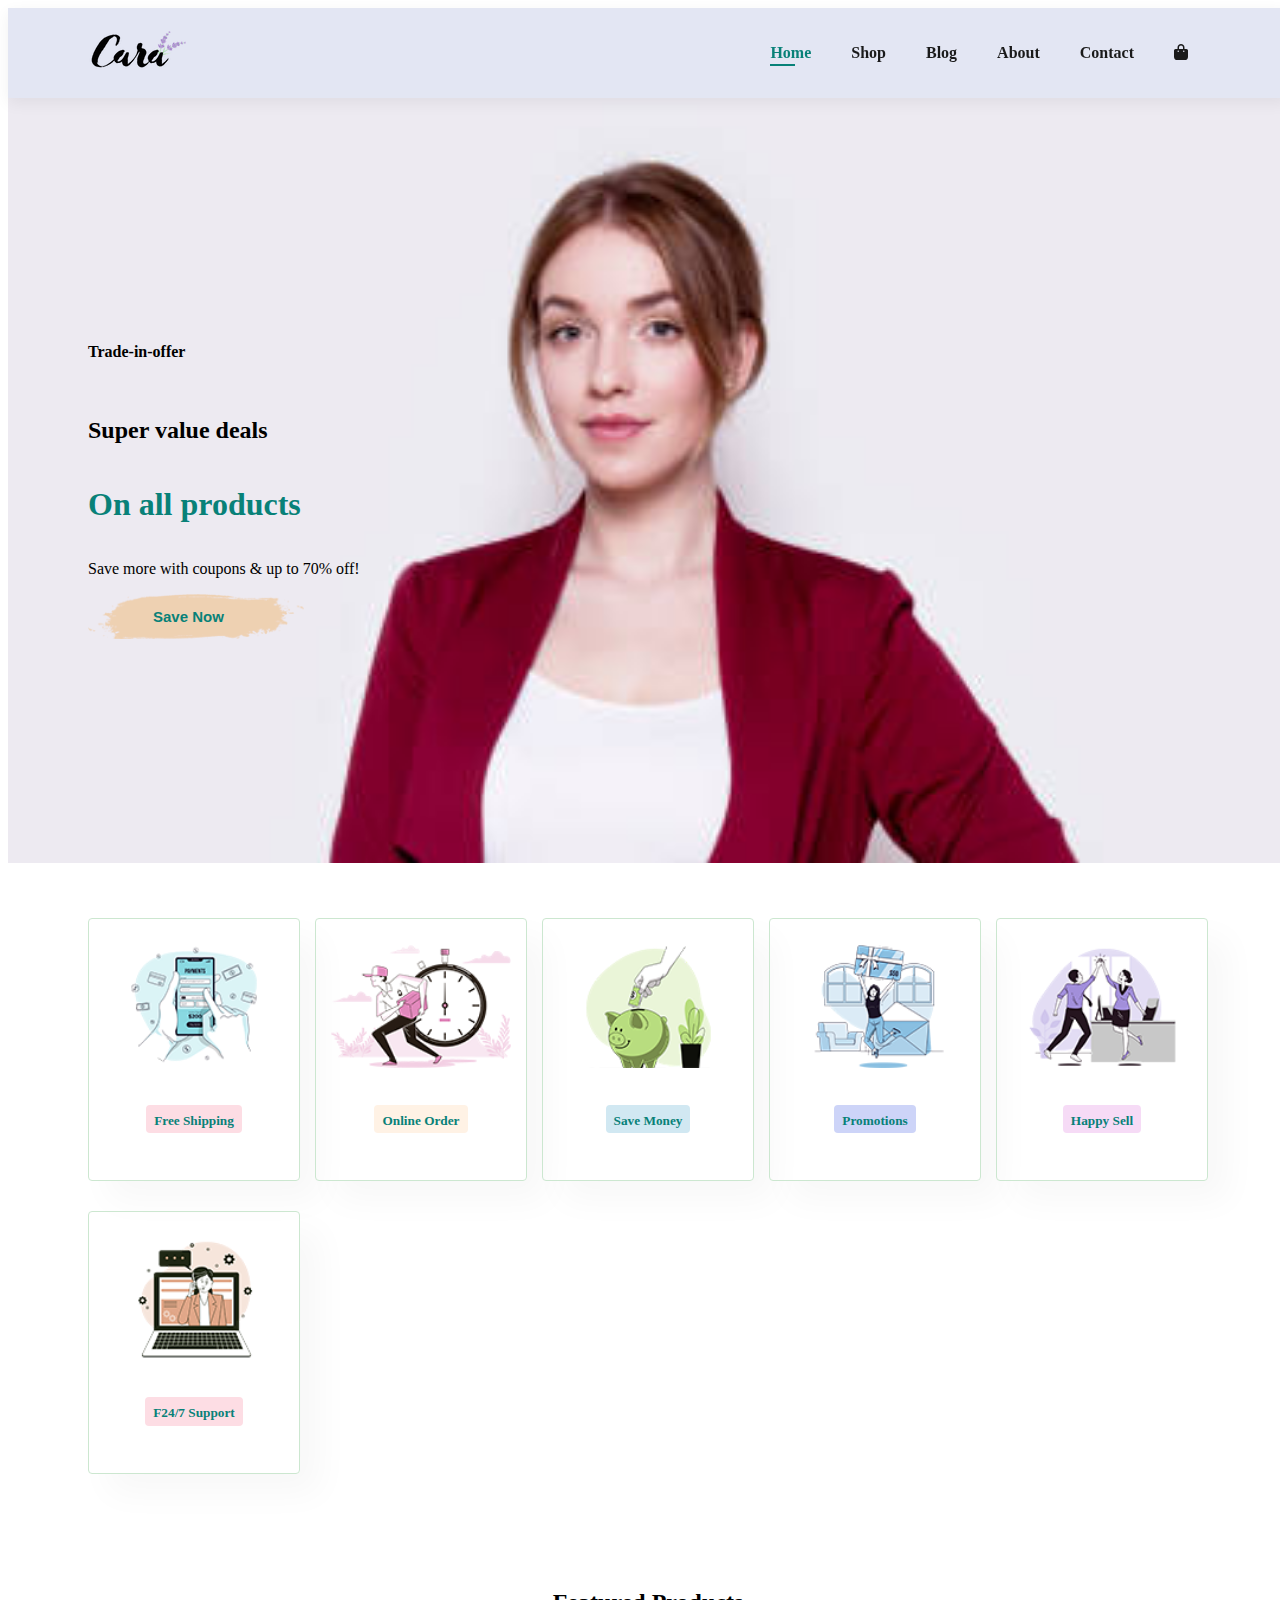
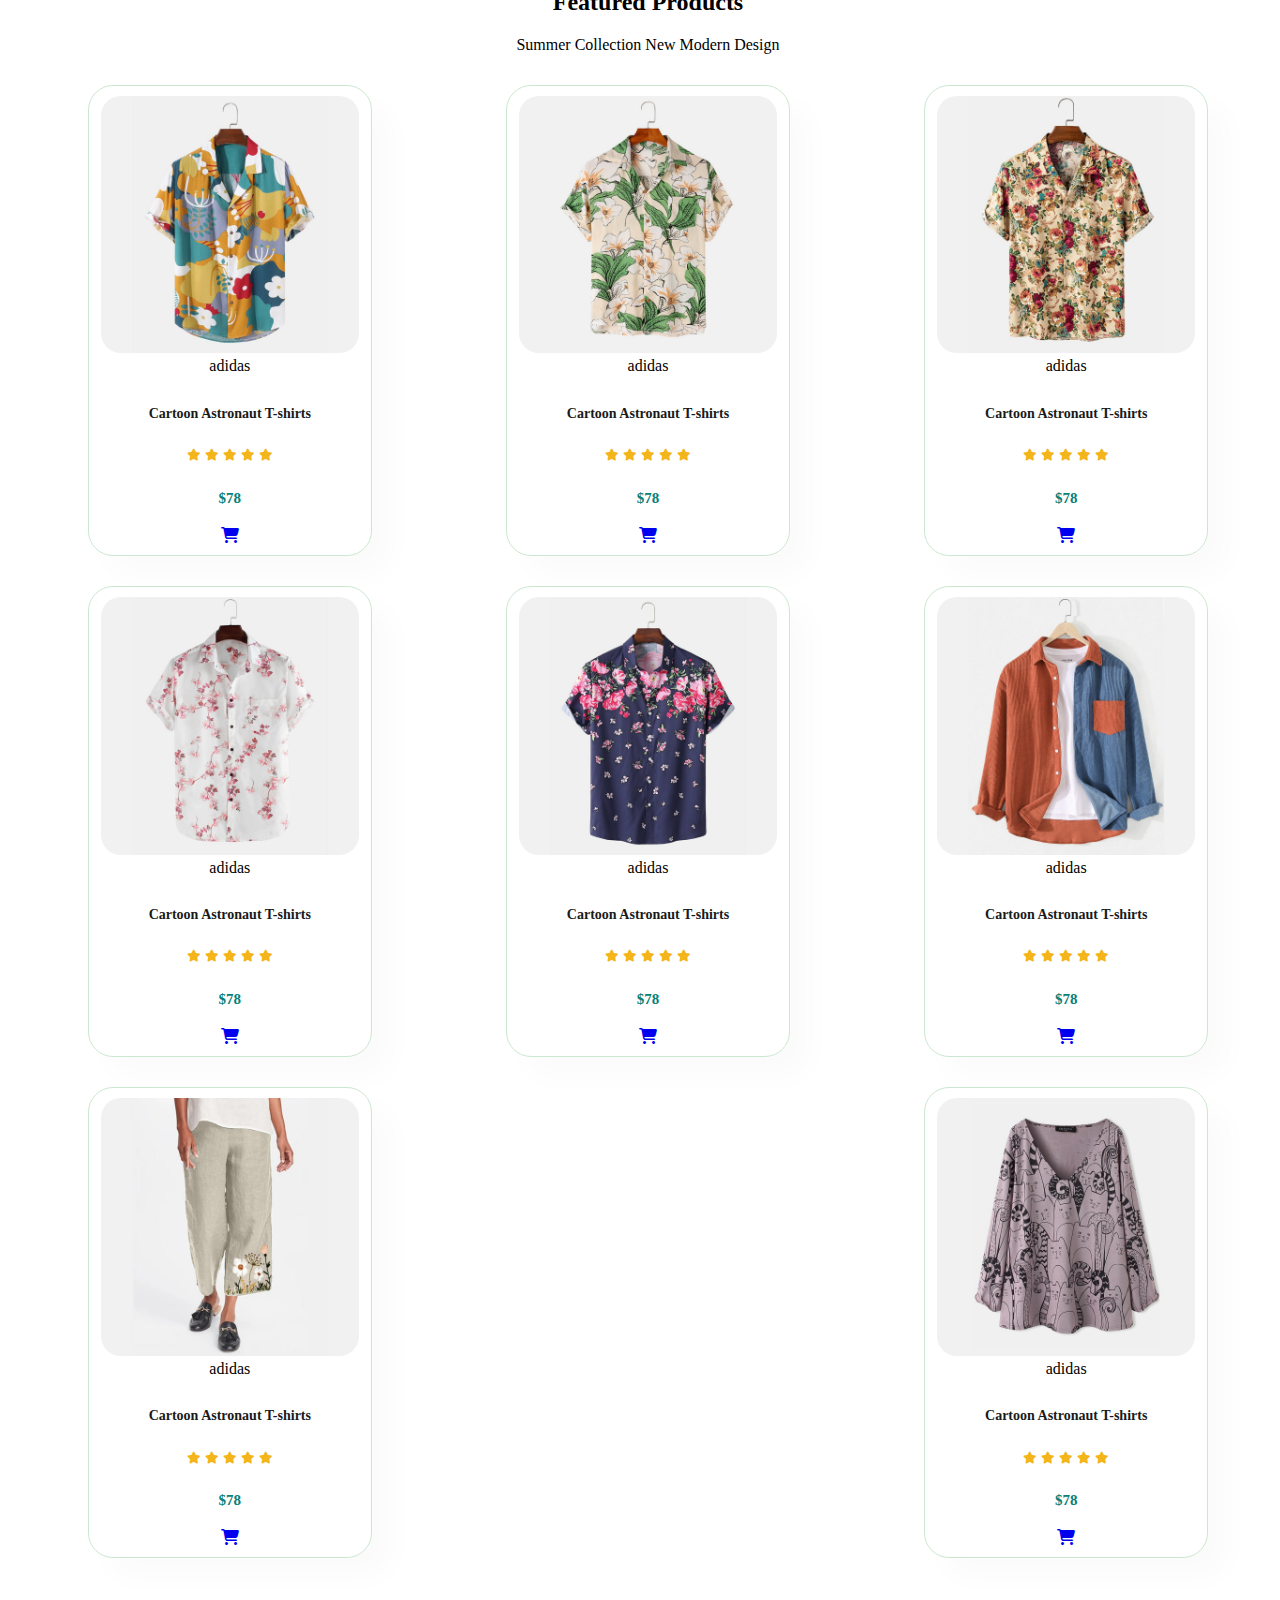
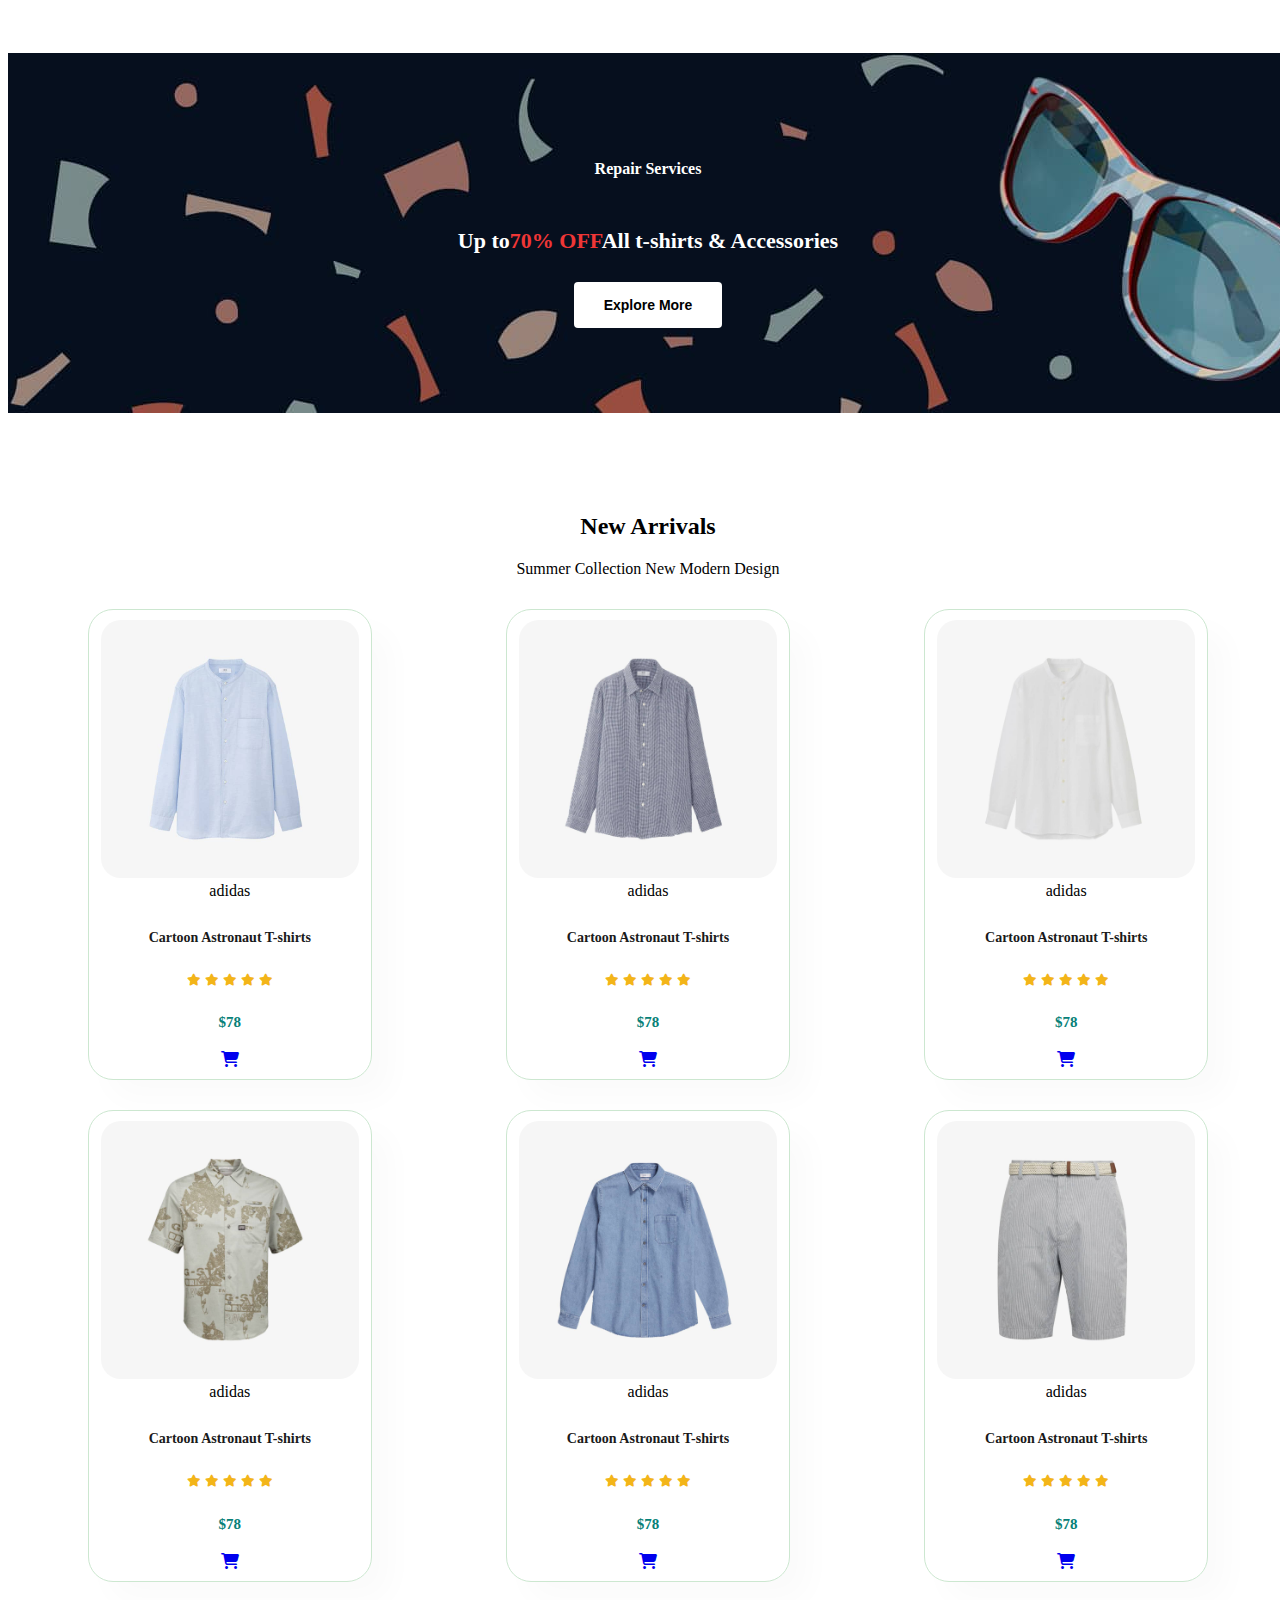
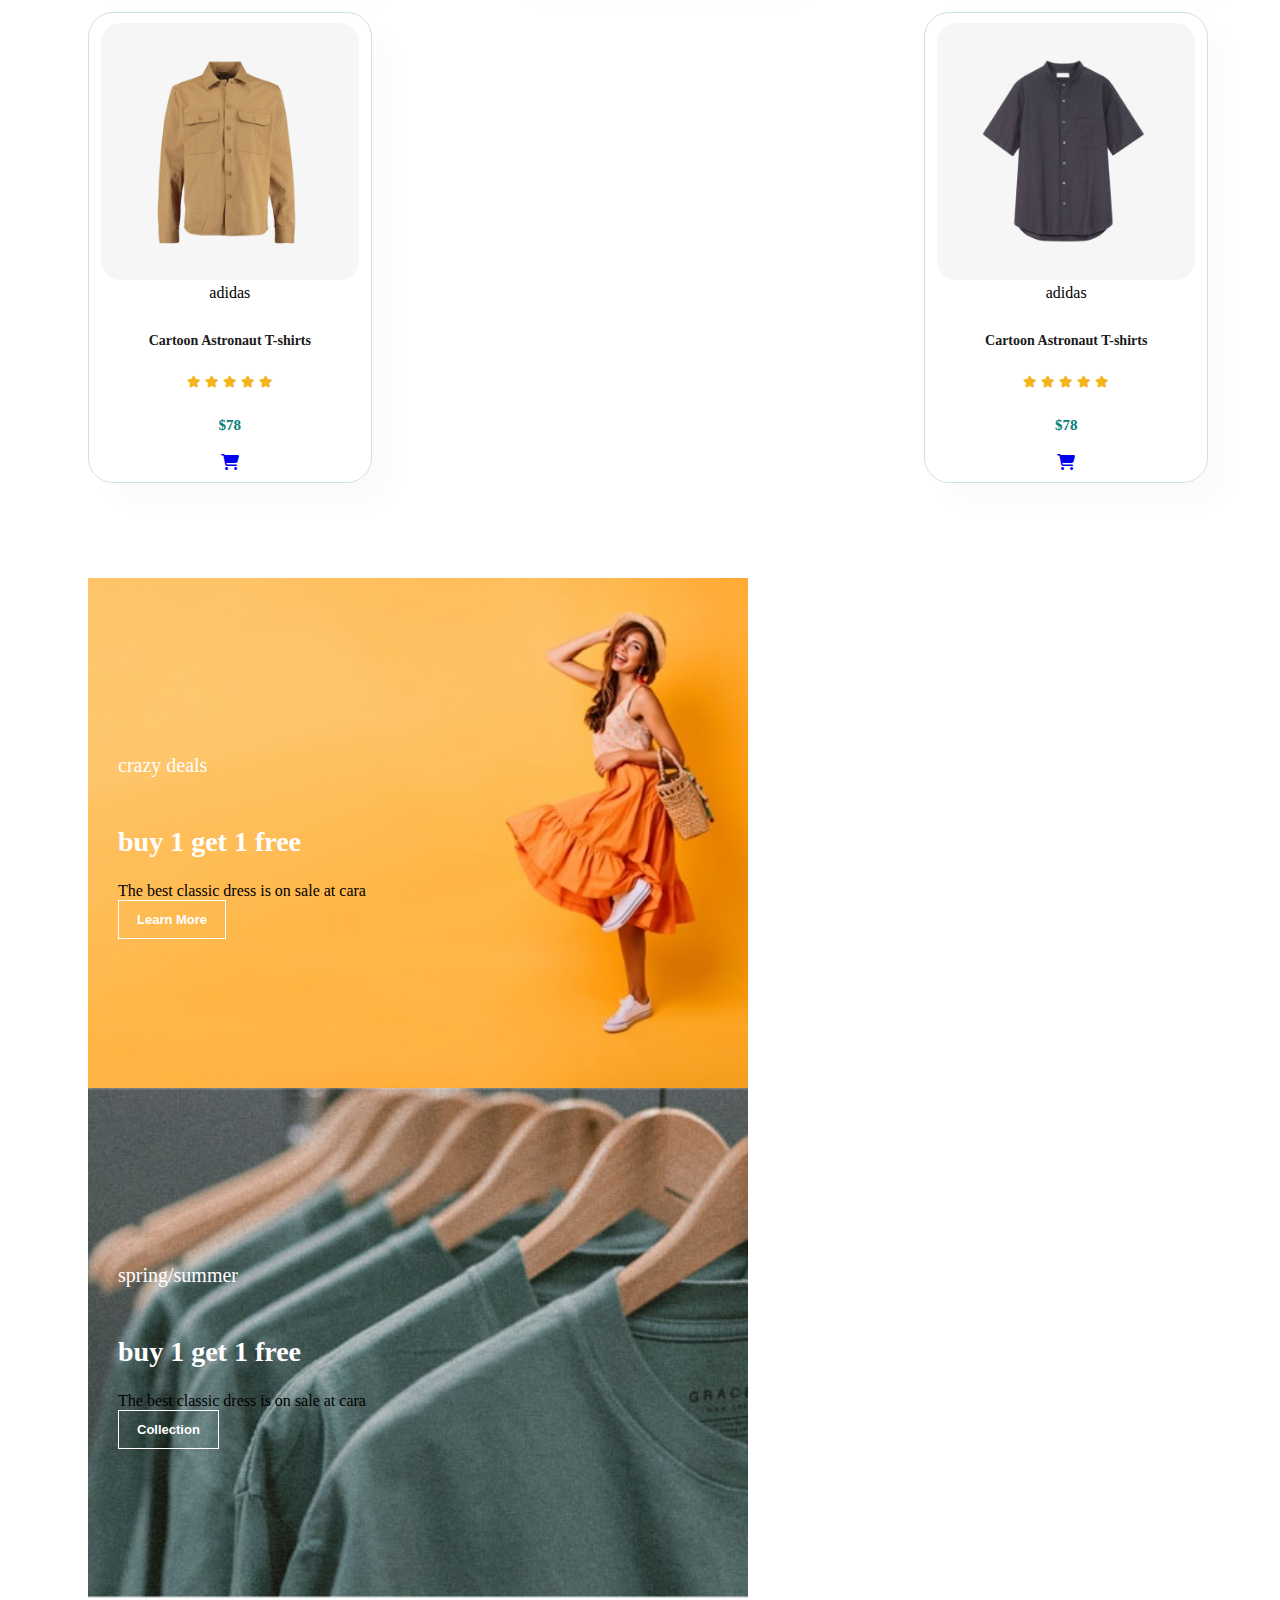
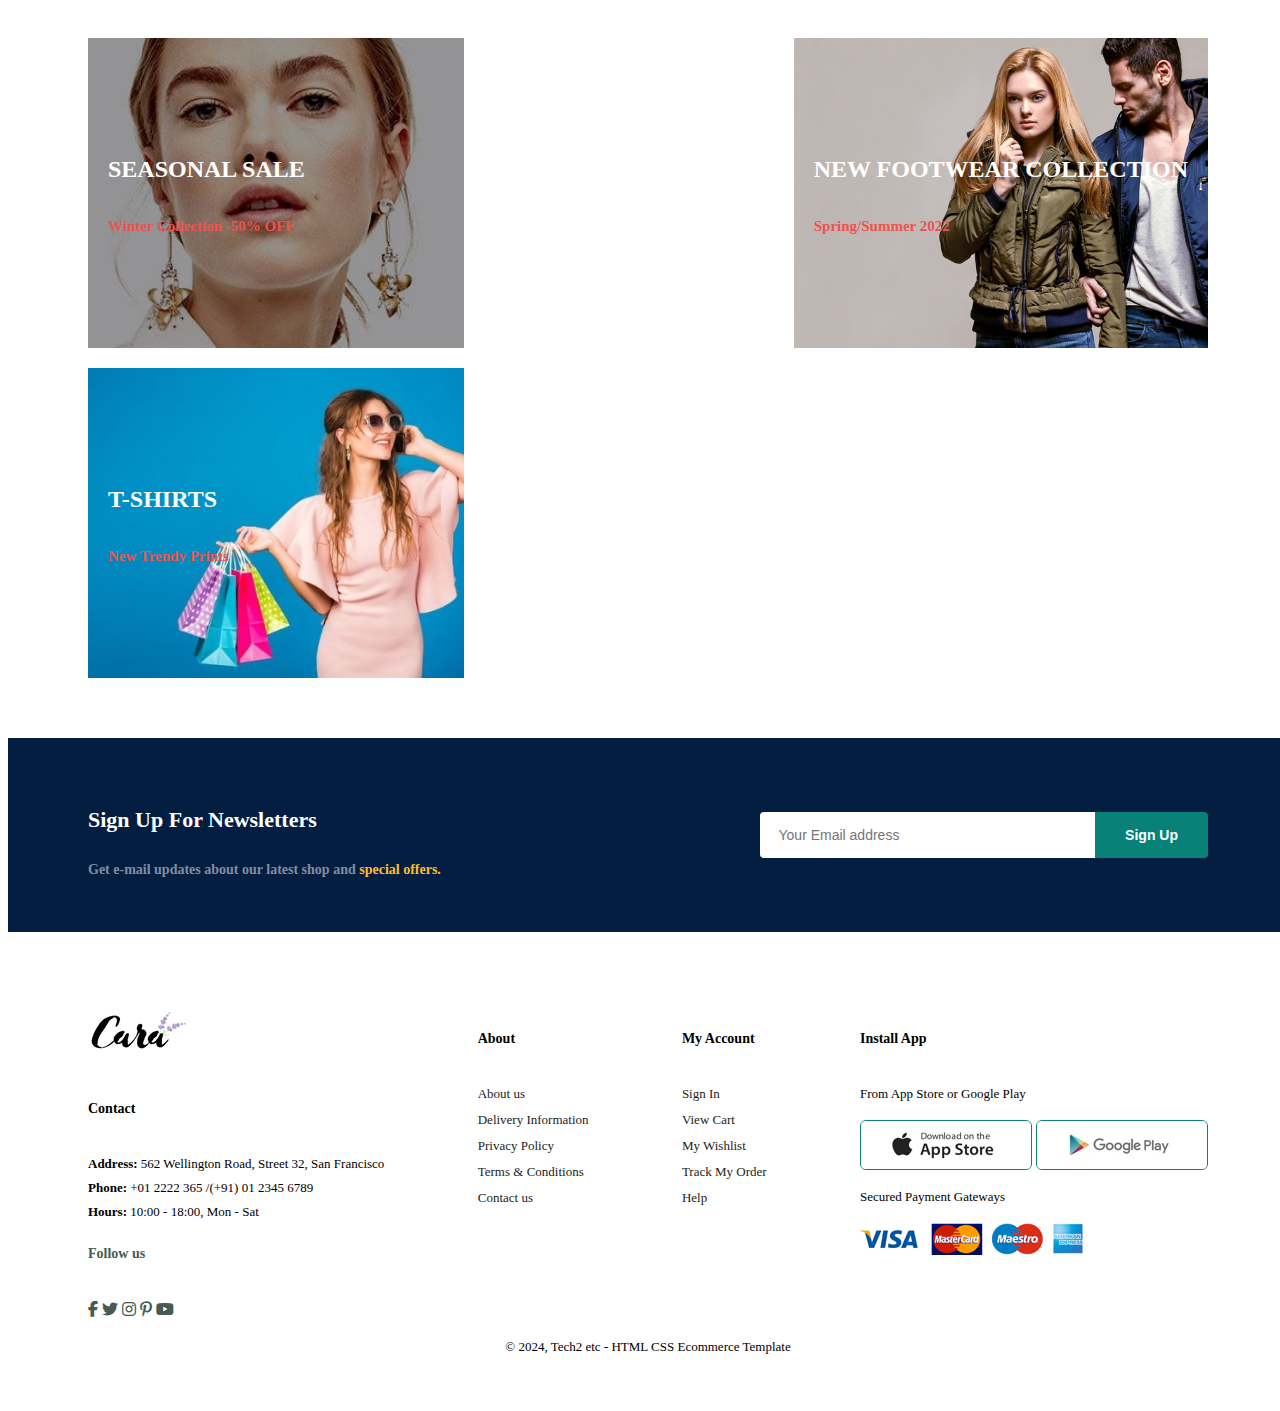
<file: Ecommerce/index.html>
<!DOCTYPE html>
<html lang="en">
<head>
    <meta charset="UTF-8">
    <meta name="viewport" content="width=device-width, initial-scale=1.0">
    <title>Tech2etc Ecommerce Tutorial</title>
    <link rel="stylesheet" href="https://cdnjs.cloudflare.com/ajax/libs/font-awesome/6.5.1/css/all.min.css" />
    
    <link rel="stylesheet" href="style.css">
</head>
<body>
    <section id="header">
        <a href=""#><img src="img/logo1.png" class="logo" alt=""></a>
        <div>
            <ul id="navbar">
                <li><a class="active" href="index.html">Home</a></li>
                <li><a href="shop.html">Shop</a></li>
                <li><a href="blog.html">Blog</a></li>
                <li><a href="about.html">About</a></li>
                <li><a href="contact.html">Contact</a></li>
                <li id="lg-bag"><a href="cart.html"><i class="fa-solid fa-bag-shopping"></i></a></li>
                <a href="#" id="close"><i class="fa fa-times"></i></a>
            </ul>
        </div>
        <div id="mobile">
            <a href="cart.html"><i class="fa fa-bag-shopping"> </i></a>
            <i id="bar" class="fas fa-outdent"></i>
        </div>
    </section>
    <section id="hero">
        <h4>Trade-in-offer</h4>
        <h2>Super value deals</h2>
        <h1>On all products</h1>
        <p>Save more with coupons & up to 70% off! </p>
        <button>Save Now</button>
    </section>

    <section id="feature" class="section-p1">
        <div class="fe-box">
            <img src="img/features/f1.png" alt="">
            <h5>Free Shipping</h5>
        </div>

        <div class="fe-box">
            <img src="img/features/f2.png" alt="">
            <h5>Online Order</h5>
        </div>

        <div class="fe-box">
            <img src="img/features/f3.png" alt="">
            <h5>Save Money</h5>
        </div>

        <div class="fe-box">
            <img src="img/features/f4.png" alt="">
            <h5>Promotions</h5>
        </div>

        <div class="fe-box">
            <img src="img/features/f5.png" alt="">
            <h5>Happy Sell</h5>
        </div>
        <div class="fe-box">
            <img src="img/features/f6.png" alt="">
            <h5>F24/7 Support</h5>
        </div>
    </section>

    <section id="product1" class="section-p1">
        <h2>Featured Products</h2>
        <p>Summer Collection New Modern Design</p>
        <div class="pro-container">
        <div class="pro">
            <img src="img/products/f1.jpg" alt="">
            <div class="des">
                <span>adidas</span>
                <h5>Cartoon Astronaut T-shirts</h5>
                <div class="star">
                    <i class="fas fa-star"></i>
                    <i class="fas fa-star"></i>
                    <i class="fas fa-star"></i>
                    <i class="fas fa-star"></i>
                    <i class="fas fa-star"></i>
                </div>
                <h4>$78</h4>
            </div>
            <a href="#"><i class="fas fa-shopping-cart cart"></i></a>
        </div>

        <div class="pro">
            <img src="img/products/f2.jpg" alt="">
            <div class="des">
                <span>adidas</span>
                <h5>Cartoon Astronaut T-shirts</h5>
                <div class="star">
                    <i class="fas fa-star"></i>
                    <i class="fas fa-star"></i>
                    <i class="fas fa-star"></i>
                    <i class="fas fa-star"></i>
                    <i class="fas fa-star"></i>
                </div>
                <h4>$78</h4>
            </div>
            <a href="#"><i class="fas fa-shopping-cart cart"></i></a>
        </div>

        <div class="pro">
            <img src="img/products/f3.jpg" alt="">
            <div class="des">
                <span>adidas</span>
                <h5>Cartoon Astronaut T-shirts</h5>
                <div class="star">
                    <i class="fas fa-star"></i>
                    <i class="fas fa-star"></i>
                    <i class="fas fa-star"></i>
                    <i class="fas fa-star"></i>
                    <i class="fas fa-star"></i>
                </div>
                <h4>$78</h4>
            </div>
            <a href="#"><i class="fas fa-shopping-cart cart"></i></a>
        </div>

        <div class="pro">
            <img src="img/products/f4.jpg" alt="">
            <div class="des">
                <span>adidas</span>
                <h5>Cartoon Astronaut T-shirts</h5>
                <div class="star">
                    <i class="fas fa-star"></i>
                    <i class="fas fa-star"></i>
                    <i class="fas fa-star"></i>
                    <i class="fas fa-star"></i>
                    <i class="fas fa-star"></i>
                </div>
                <h4>$78</h4>
            </div>
            <a href="#"><i class="fas fa-shopping-cart cart"></i></a>
        </div>

        <div class="pro">
            <img src="img/products/f5.jpg" alt="">
            <div class="des">
                <span>adidas</span>
                <h5>Cartoon Astronaut T-shirts</h5>
                <div class="star">
                    <i class="fas fa-star"></i>
                    <i class="fas fa-star"></i>
                    <i class="fas fa-star"></i>
                    <i class="fas fa-star"></i>
                    <i class="fas fa-star"></i>
                </div>
                <h4>$78</h4>
            </div>
            <a href="#"><i class="fas fa-shopping-cart cart"></i></a>
        </div>

        <div class="pro">
            <img src="img/products/f6.jpg" alt="">
            <div class="des">
                <span>adidas</span>
                <h5>Cartoon Astronaut T-shirts</h5>
                <div class="star">
                    <i class="fas fa-star"></i>
                    <i class="fas fa-star"></i>
                    <i class="fas fa-star"></i>
                    <i class="fas fa-star"></i>
                    <i class="fas fa-star"></i>
                </div>
                <h4>$78</h4>
            </div>
            <a href="#"><i class="fas fa-shopping-cart cart"></i></a>
        </div>

        <div class="pro">
            <img src="img/products/f7.jpg" alt="">
            <div class="des">
                <span>adidas</span>
                <h5>Cartoon Astronaut T-shirts</h5>
                <div class="star">
                    <i class="fas fa-star"></i>
                    <i class="fas fa-star"></i>
                    <i class="fas fa-star"></i>
                    <i class="fas fa-star"></i>
                    <i class="fas fa-star"></i>
                </div>
                <h4>$78</h4>
            </div>
            <a href="#"><i class="fas fa-shopping-cart cart"></i></a>
        </div>

        <div class="pro">
            <img src="img/products/f8.jpg" alt="">
            <div class="des">
                <span>adidas</span>
                <h5>Cartoon Astronaut T-shirts</h5>
                <div class="star">
                    <i class="fas fa-star"></i>
                    <i class="fas fa-star"></i>
                    <i class="fas fa-star"></i>
                    <i class="fas fa-star"></i>
                    <i class="fas fa-star"></i>
                </div>
                <h4>$78</h4>
            </div>
            <a href="#"><i class="fas fa-shopping-cart cart"></i></a>
        </div>
    </div>
    </section>
    <section id="banner" class="section-m1">
        <h4>Repair Services</h4>
        <h2>Up to<span>70% OFF</span>All t-shirts & Accessories</h2>
        <button class="normal">Explore More</button>
    </section>


    <section id="product1" class="section-p1">
        <h2>New Arrivals</h2>
        <p>Summer Collection New Modern Design</p>
        <div class="pro-container">
        <div class="pro">
            <img src="img/products/n1.jpg" alt="">
            <div class="des">
                <span>adidas</span>
                <h5>Cartoon Astronaut T-shirts</h5>
                <div class="star">
                    <i class="fas fa-star"></i>
                    <i class="fas fa-star"></i>
                    <i class="fas fa-star"></i>
                    <i class="fas fa-star"></i>
                    <i class="fas fa-star"></i>
                </div>
                <h4>$78</h4>
            </div>
            <a href="#"><i class="fas fa-shopping-cart cart"></i></a>
        </div>

        <div class="pro">
            <img src="img/products/n2.jpg" alt="">
            <div class="des">
                <span>adidas</span>
                <h5>Cartoon Astronaut T-shirts</h5>
                <div class="star">
                    <i class="fas fa-star"></i>
                    <i class="fas fa-star"></i>
                    <i class="fas fa-star"></i>
                    <i class="fas fa-star"></i>
                    <i class="fas fa-star"></i>
                </div>
                <h4>$78</h4>
            </div>
            <a href="#"><i class="fas fa-shopping-cart cart"></i></a>
        </div>

        <div class="pro">
            <img src="img/products/n3.jpg" alt="">
            <div class="des">
                <span>adidas</span>
                <h5>Cartoon Astronaut T-shirts</h5>
                <div class="star">
                    <i class="fas fa-star"></i>
                    <i class="fas fa-star"></i>
                    <i class="fas fa-star"></i>
                    <i class="fas fa-star"></i>
                    <i class="fas fa-star"></i>
                </div>
                <h4>$78</h4>
            </div>
            <a href="#"><i class="fas fa-shopping-cart cart"></i></a>
        </div>

        <div class="pro">
            <img src="img/products/n4.jpg" alt="">
            <div class="des">
                <span>adidas</span>
                <h5>Cartoon Astronaut T-shirts</h5>
                <div class="star">
                    <i class="fas fa-star"></i>
                    <i class="fas fa-star"></i>
                    <i class="fas fa-star"></i>
                    <i class="fas fa-star"></i>
                    <i class="fas fa-star"></i>
                </div>
                <h4>$78</h4>
            </div>
            <a href="#"><i class="fas fa-shopping-cart cart"></i></a>
        </div>

        <div class="pro">
            <img src="img/products/n5.jpg" alt="">
            <div class="des">
                <span>adidas</span>
                <h5>Cartoon Astronaut T-shirts</h5>
                <div class="star">
                    <i class="fas fa-star"></i>
                    <i class="fas fa-star"></i>
                    <i class="fas fa-star"></i>
                    <i class="fas fa-star"></i>
                    <i class="fas fa-star"></i>
                </div>
                <h4>$78</h4>
            </div>
            <a href="#"><i class="fas fa-shopping-cart cart"></i></a>
        </div>

        <div class="pro">
            <img src="img/products/n6.jpg" alt="">
            <div class="des">
                <span>adidas</span>
                <h5>Cartoon Astronaut T-shirts</h5>
                <div class="star">
                    <i class="fas fa-star"></i>
                    <i class="fas fa-star"></i>
                    <i class="fas fa-star"></i>
                    <i class="fas fa-star"></i>
                    <i class="fas fa-star"></i>
                </div>
                <h4>$78</h4>
            </div>
            <a href="#"><i class="fas fa-shopping-cart cart"></i></a>
        </div>

        <div class="pro">
            <img src="img/products/n7.jpg" alt="">
            <div class="des">
                <span>adidas</span>
                <h5>Cartoon Astronaut T-shirts</h5>
                <div class="star">
                    <i class="fas fa-star"></i>
                    <i class="fas fa-star"></i>
                    <i class="fas fa-star"></i>
                    <i class="fas fa-star"></i>
                    <i class="fas fa-star"></i>
                </div>
                <h4>$78</h4>
            </div>
            <a href="#"><i class="fas fa-shopping-cart cart"></i></a>
        </div>

        <div class="pro">
            <img src="img/products/n8.jpg" alt="">
            <div class="des">
                <span>adidas</span>
                <h5>Cartoon Astronaut T-shirts</h5>
                <div class="star">
                    <i class="fas fa-star"></i>
                    <i class="fas fa-star"></i>
                    <i class="fas fa-star"></i>
                    <i class="fas fa-star"></i>
                    <i class="fas fa-star"></i>
                </div>
                <h4>$78</h4>
            </div>
            <a href="#"><i class="fas fa-shopping-cart cart"></i></a>
        </div>
    </div>
    </section>
    <section id="sm-banner" class="section-p1">
        <div class="banner-box">
            <h4>crazy deals</h4>
            <h2>buy 1 get 1 free</h2>
            <span>The best classic dress is on sale at cara</span>
            <button class="white">Learn More</button>
        </div>
        <div class="banner-box banner-box2">
            <h4>spring/summer</h4>
            <h2>buy 1 get 1 free</h2>
            <span>The best classic dress is on sale at cara</span>
            <button class="white">Collection</button>
        </div>

    </section>

<section id="banner3">
    <div class="banner-box">
        <h2>SEASONAL SALE</h2>
        <h3>Winter Collection -50% OFF</h3>
    </div>
    <div class="banner-box banner-box2">
        <h2>NEW FOOTWEAR COLLECTION</h2>
        <h3>Spring/Summer 2022</h3>
    </div>
    <div class="banner-box banner-box3">
        <h2>T-SHIRTS</h2>
        <h3>New Trendy Prints</h3>
    </div>
</section>
<section id="newsletter" class="section-p1 section-m1">
    <div class="newstext">
        <h4>Sign Up For Newsletters</h4>
        <p>Get e-mail updates about our latest shop and <span>special offers.</span></p>
    </div>
    <div class="form">
        <input type="text" placeholder="Your Email address">
        <button class="normal">Sign Up</button>
    </div>
</section>

<footer class="section-p1">
    <div class="col">
        <img class="logo" src="img/logo1.png" alt="">
        <h4>Contact</h4>
        <p><strong>Address: </strong> 562 Wellington Road, Street 32, San Francisco</p>
        <p><strong>Phone: </strong> +01 2222 365 /(+91) 01 2345 6789</p>
        <p><strong>Hours: </strong> 10:00 - 18:00, Mon - Sat</p>
        <div class="follow">
            <h4>Follow us</h4>
            <div class="icon">
                <i class="fab fa-facebook-f"></i>
                <i class="fab fa-twitter"></i>
                <i class="fab fa-instagram"></i>
                <i class="fab fa-pinterest-p"></i>
                <i class="fab fa-youtube"></i>
            </div>
        </div>
    </div>

    <div class="col">
        <h4>About</h4>
        <a href="#">About us</a>
        <a href="#">Delivery Information</a>
        <a href="#">Privacy Policy</a>
        <a href="#">Terms & Conditions</a>
        <a href="#">Contact us</a>
    </div>
    <div class="col">
        <h4>My Account</h4>
        <a href="#">Sign In</a>
        <a href="#">View Cart</a>
        <a href="#">My Wishlist</a>
        <a href="#">Track My Order</a>
        <a href="#">Help</a>
    </div>

    <div class="col install">
        <h4>Install App</h4>
        <p>From App Store or Google Play</p>
        <div class="row">
          <img src="img/pay/app.jpg" alt="">
          <img src="img/pay/play.jpg" alt="">  
        </div>
        <p>Secured Payment Gateways</p>
        <img src="img/pay/pay.png" alt=""> 
    </div>
    <div class="copyright">
        <p>© 2024, Tech2 etc - HTML CSS Ecommerce Template</p>
    </div>
</footer>
<script src="script.js"></script>
<script>
const bar= document.getElementById('bar');
const close = document.getElementById('close');
const nav= document.getElementById('navbar');

if(bar){
    bar.addEventListener('click', () => {
        nav.classList.add('active');
    });
}

if(close){
    close.addEventListener('click', () => {
        nav.classList.remove('active');
    });
}
</script>
</body>
</html>
</file>
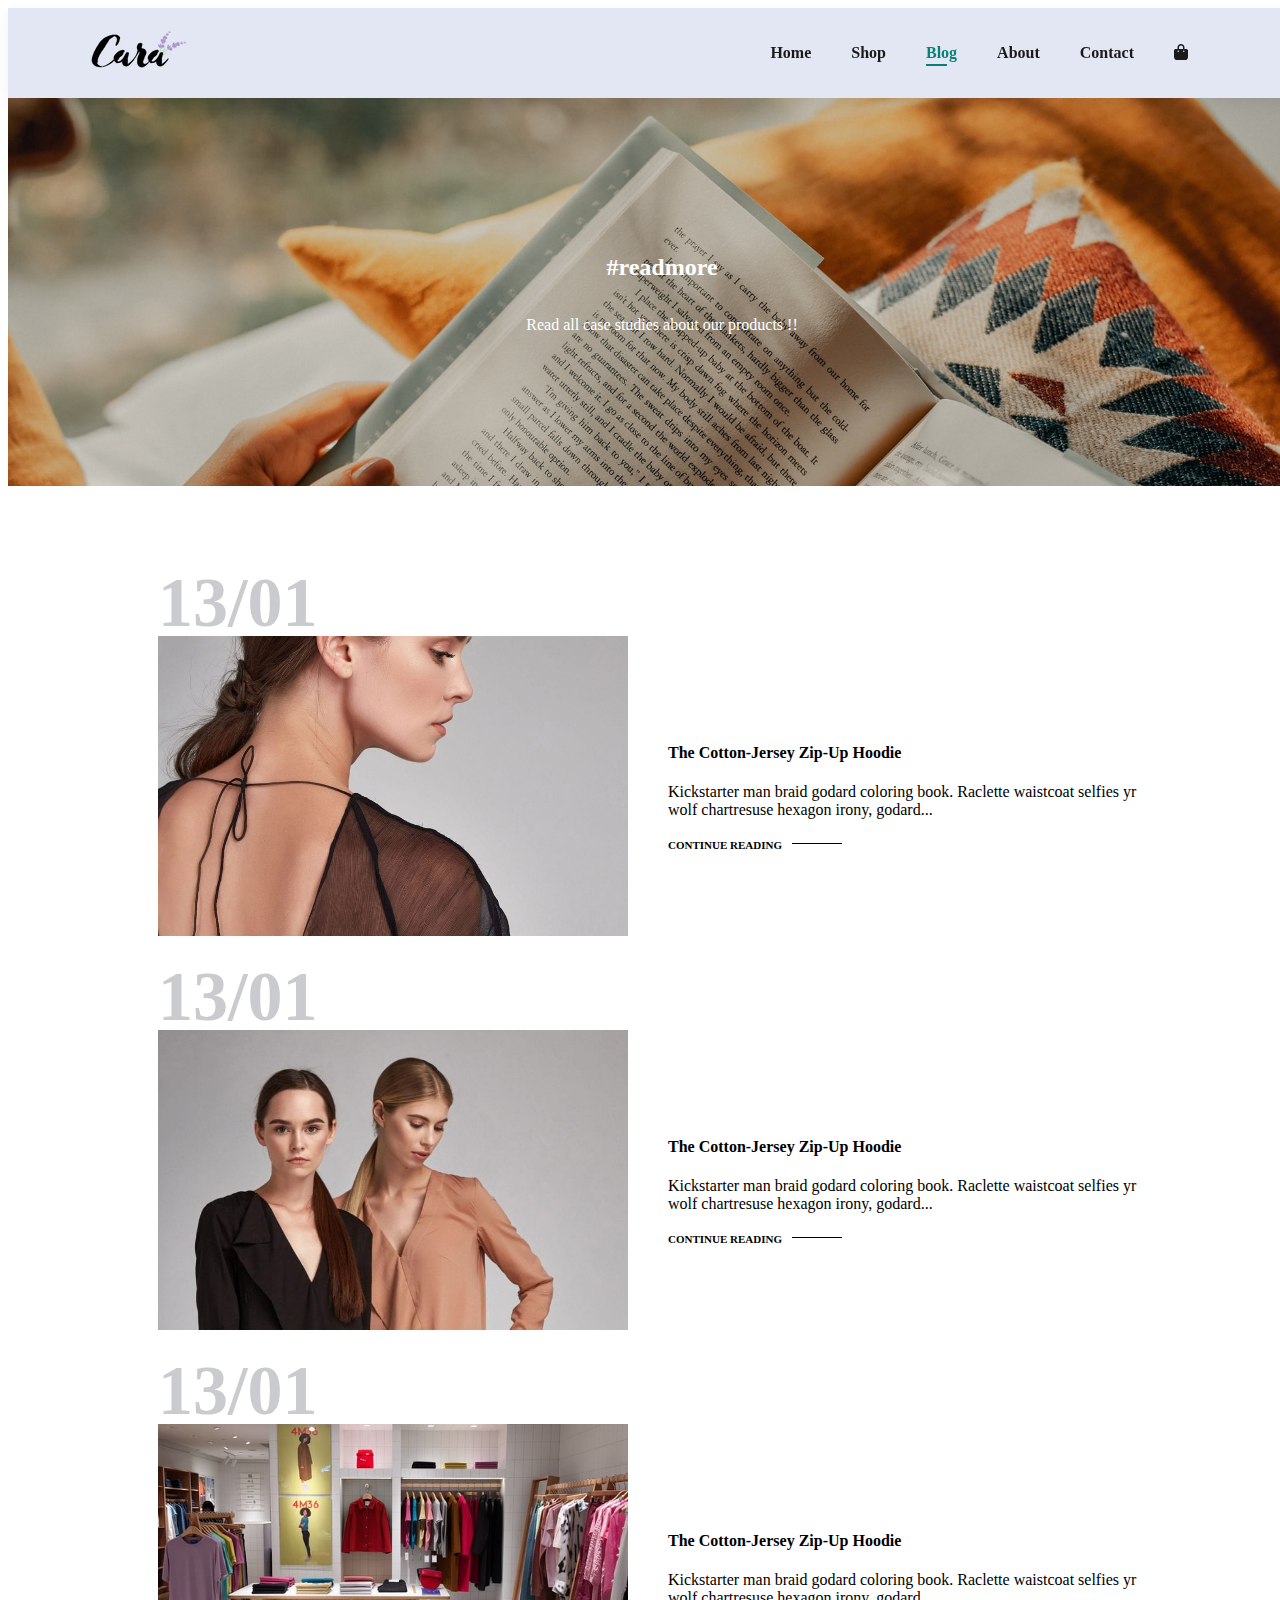
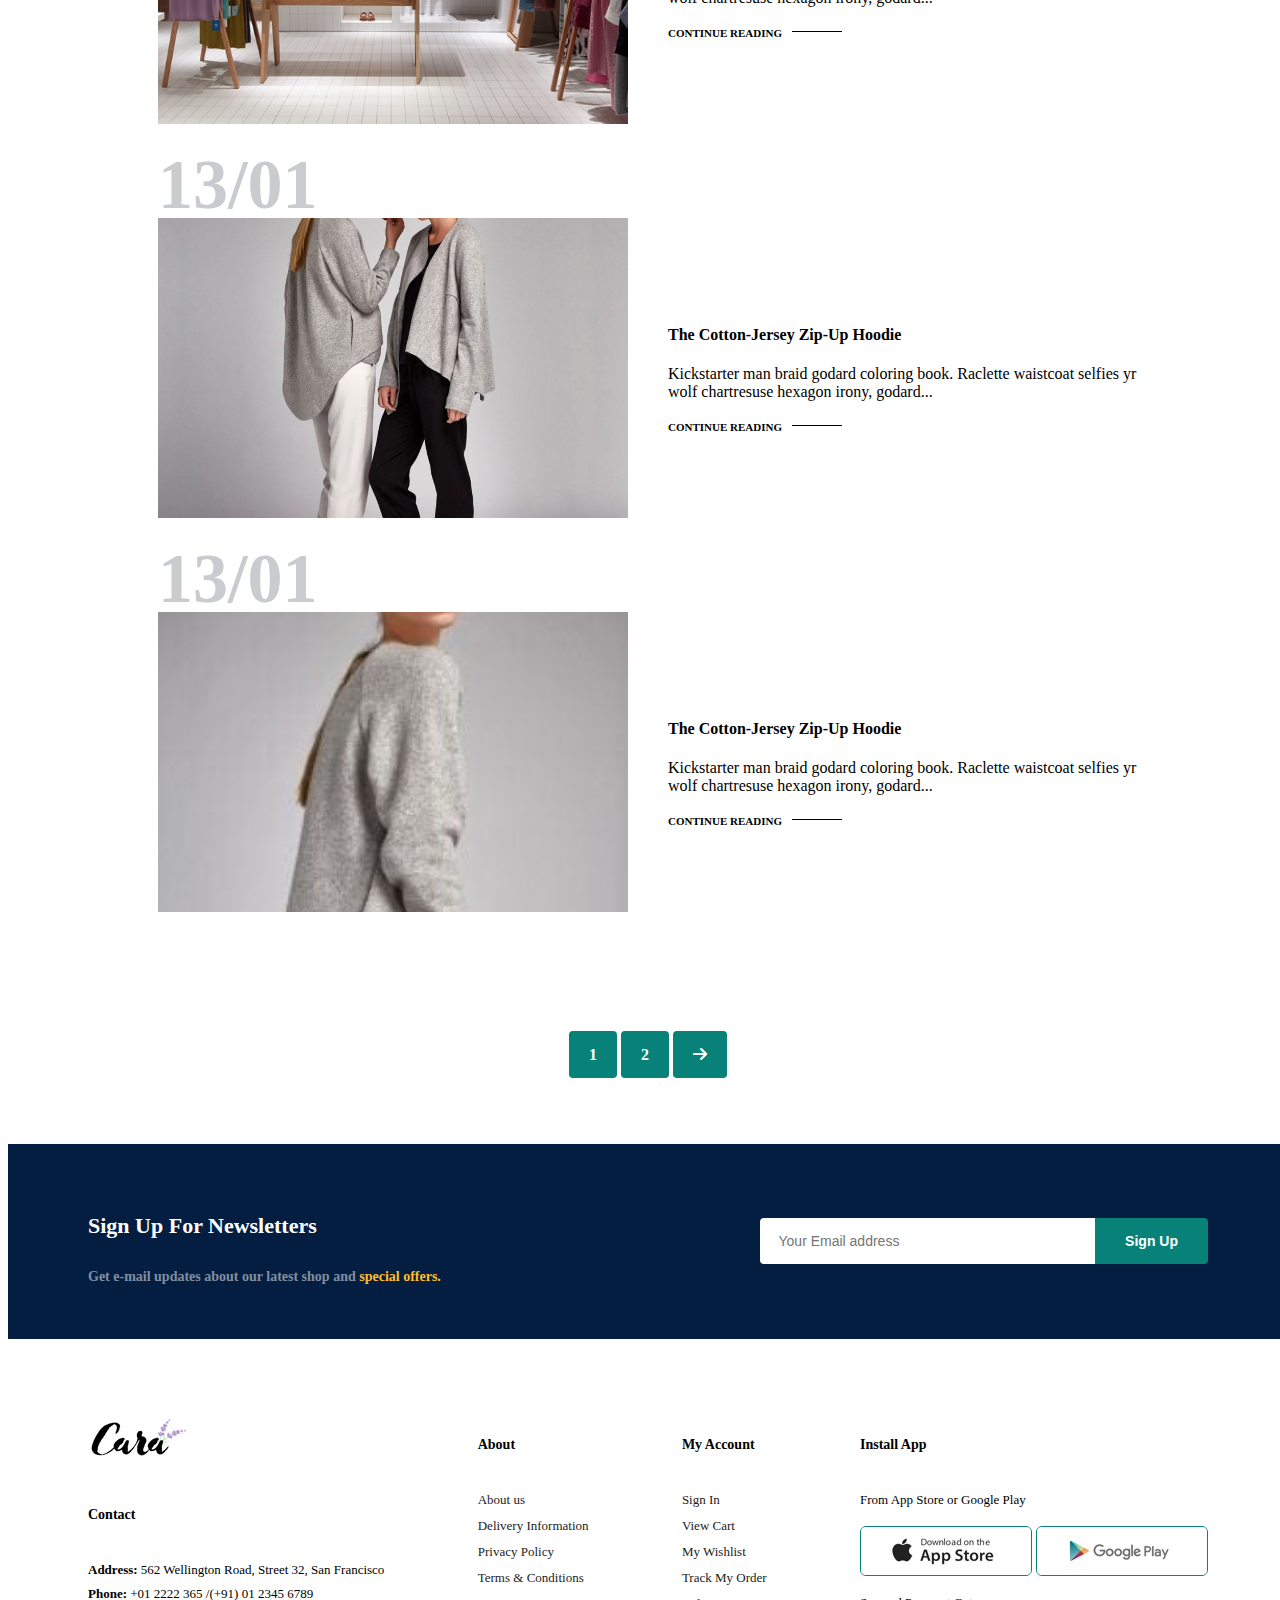
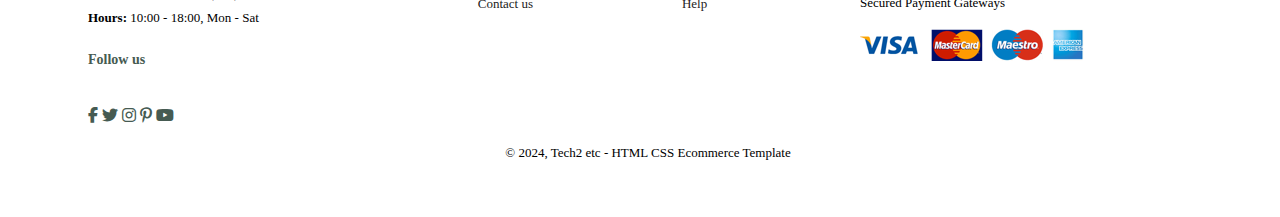
<file: Ecommerce/blog.html>
<!DOCTYPE html>
<html lang="en">
<head>
    <meta charset="UTF-8">
    <meta name="viewport" content="width=device-width, initial-scale=1.0">
    <title>Tech2etc Ecommerce Tutorial</title>
    <link rel="stylesheet" href="https://cdnjs.cloudflare.com/ajax/libs/font-awesome/6.5.1/css/all.min.css" />
    
    <link rel="stylesheet" href="style.css">
</head>
<body>
    <section id="header">
        <a href=""#><img src="img/logo1.png" class="logo" alt=""></a>
        <div>
            <ul id="navbar">
                <li><a href="index.html">Home</a></li>
                <li><a href="shop.html">Shop</a></li>
                <li><a class="active" href="blog.html">Blog</a></li>
                <li><a href="about.html">About</a></li>
                <li><a href="contact.html">Contact</a></li>
                <li id="lg-bag"><a href="cart.html"><i class="fa-solid fa-bag-shopping"></i></a></li>
                <a href="#" id="close"><i class="fa fa-times"></i></a>
            </ul>
        </div>
        <div id="mobile">
            <a href="cart.html"><i class="fa fa-bag-shopping"> </i></a>
            <i id="bar" class="fas fa-outdent"></i>
        </div>
    </section>
    <section id="page-header" class="blog-header">
        
        <h2>#readmore</h2>
        <p>Read all case studies about our products !!</p>
       
    </section>
<section id="blog">
    <div class="blog-box">
        <div class="blog-img">
            <img src="img/blog/b1.jpg" alt="">
        </div>
        <div class="blog-details">
            <h4>The Cotton-Jersey Zip-Up Hoodie</h4>
            <p>Kickstarter man braid godard coloring book. Raclette waistcoat selfies yr wolf
                chartresuse hexagon irony, godard...
            </p>
            <a href="#">CONTINUE READING</a>
        </div>
        <h1>13/01</h1>
    </div>

    <div class="blog-box">
        <div class="blog-img">
            <img src="img/blog/b2.jpg" alt="">
        </div>
        <div class="blog-details">
            <h4>The Cotton-Jersey Zip-Up Hoodie</h4>
            <p>Kickstarter man braid godard coloring book. Raclette waistcoat selfies yr wolf
                chartresuse hexagon irony, godard...
            </p>
            <a href="#">CONTINUE READING</a>
        </div>
        <h1>13/01</h1>
    </div>

    <div class="blog-box">
        <div class="blog-img">
            <img src="img/blog/b3.jpg" alt="">
        </div>
        <div class="blog-details">
            <h4>The Cotton-Jersey Zip-Up Hoodie</h4>
            <p>Kickstarter man braid godard coloring book. Raclette waistcoat selfies yr wolf
                chartresuse hexagon irony, godard...
            </p>
            <a href="#">CONTINUE READING</a>
        </div>
        <h1>13/01</h1>
    </div>

    <div class="blog-box">
        <div class="blog-img">
            <img src="img/blog/b4.jpg" alt="">
        </div>
        <div class="blog-details">
            <h4>The Cotton-Jersey Zip-Up Hoodie</h4>
            <p>Kickstarter man braid godard coloring book. Raclette waistcoat selfies yr wolf
                chartresuse hexagon irony, godard...
            </p>
            <a href="#">CONTINUE READING</a>
        </div>
        <h1>13/01</h1>
    </div>

    <div class="blog-box">
        <div class="blog-img">
            <img src="img/blog/b5.jpg" alt="">
        </div>
        <div class="blog-details">
            <h4>The Cotton-Jersey Zip-Up Hoodie</h4>
            <p>Kickstarter man braid godard coloring book. Raclette waistcoat selfies yr wolf
                chartresuse hexagon irony, godard...
            </p>
            <a href="#">CONTINUE READING</a>
        </div>
        <h1>13/01</h1>
    </div>
</section>
 
<section id="pagination" class="section-p1">
    <a href="#">1</a>
    <a href="#">2</a>
    <a href="#"><i class="fa-solid fa-arrow-right"></i></a>
</section>

<section id="newsletter" class="section-p1 section-m1">
    <div class="newstext">
        <h4>Sign Up For Newsletters</h4>
        <p>Get e-mail updates about our latest shop and <span>special offers.</span></p>
    </div>
    <div class="form">
        <input type="text" placeholder="Your Email address">
        <button class="normal">Sign Up</button>
    </div>
</section>

<footer class="section-p1">
    <div class="col">
        <img class="logo" src="img/logo1.png" alt="">
        <h4>Contact</h4>
        <p><strong>Address: </strong> 562 Wellington Road, Street 32, San Francisco</p>
        <p><strong>Phone: </strong> +01 2222 365 /(+91) 01 2345 6789</p>
        <p><strong>Hours: </strong> 10:00 - 18:00, Mon - Sat</p>
        <div class="follow">
            <h4>Follow us</h4>
            <div class="icon">
                <i class="fab fa-facebook-f"></i>
                <i class="fab fa-twitter"></i>
                <i class="fab fa-instagram"></i>
                <i class="fab fa-pinterest-p"></i>
                <i class="fab fa-youtube"></i>
            </div>
        </div>
    </div>

    <div class="col">
        <h4>About</h4>
        <a href="#">About us</a>
        <a href="#">Delivery Information</a>
        <a href="#">Privacy Policy</a>
        <a href="#">Terms & Conditions</a>
        <a href="#">Contact us</a>
    </div>
    <div class="col">
        <h4>My Account</h4>
        <a href="#">Sign In</a>
        <a href="#">View Cart</a>
        <a href="#">My Wishlist</a>
        <a href="#">Track My Order</a>
        <a href="#">Help</a>
    </div>

    <div class="col install">
        <h4>Install App</h4>
        <p>From App Store or Google Play</p>
        <div class="row">
          <img src="img/pay/app.jpg" alt="">
          <img src="img/pay/play.jpg" alt="">  
        </div>
        <p>Secured Payment Gateways</p>
        <img src="img/pay/pay.png" alt=""> 
    </div>
    <div class="copyright">
        <p>© 2024, Tech2 etc - HTML CSS Ecommerce Template</p>
    </div>
</footer>
<script src="script.js"></script>
</body>
</html>
</file>
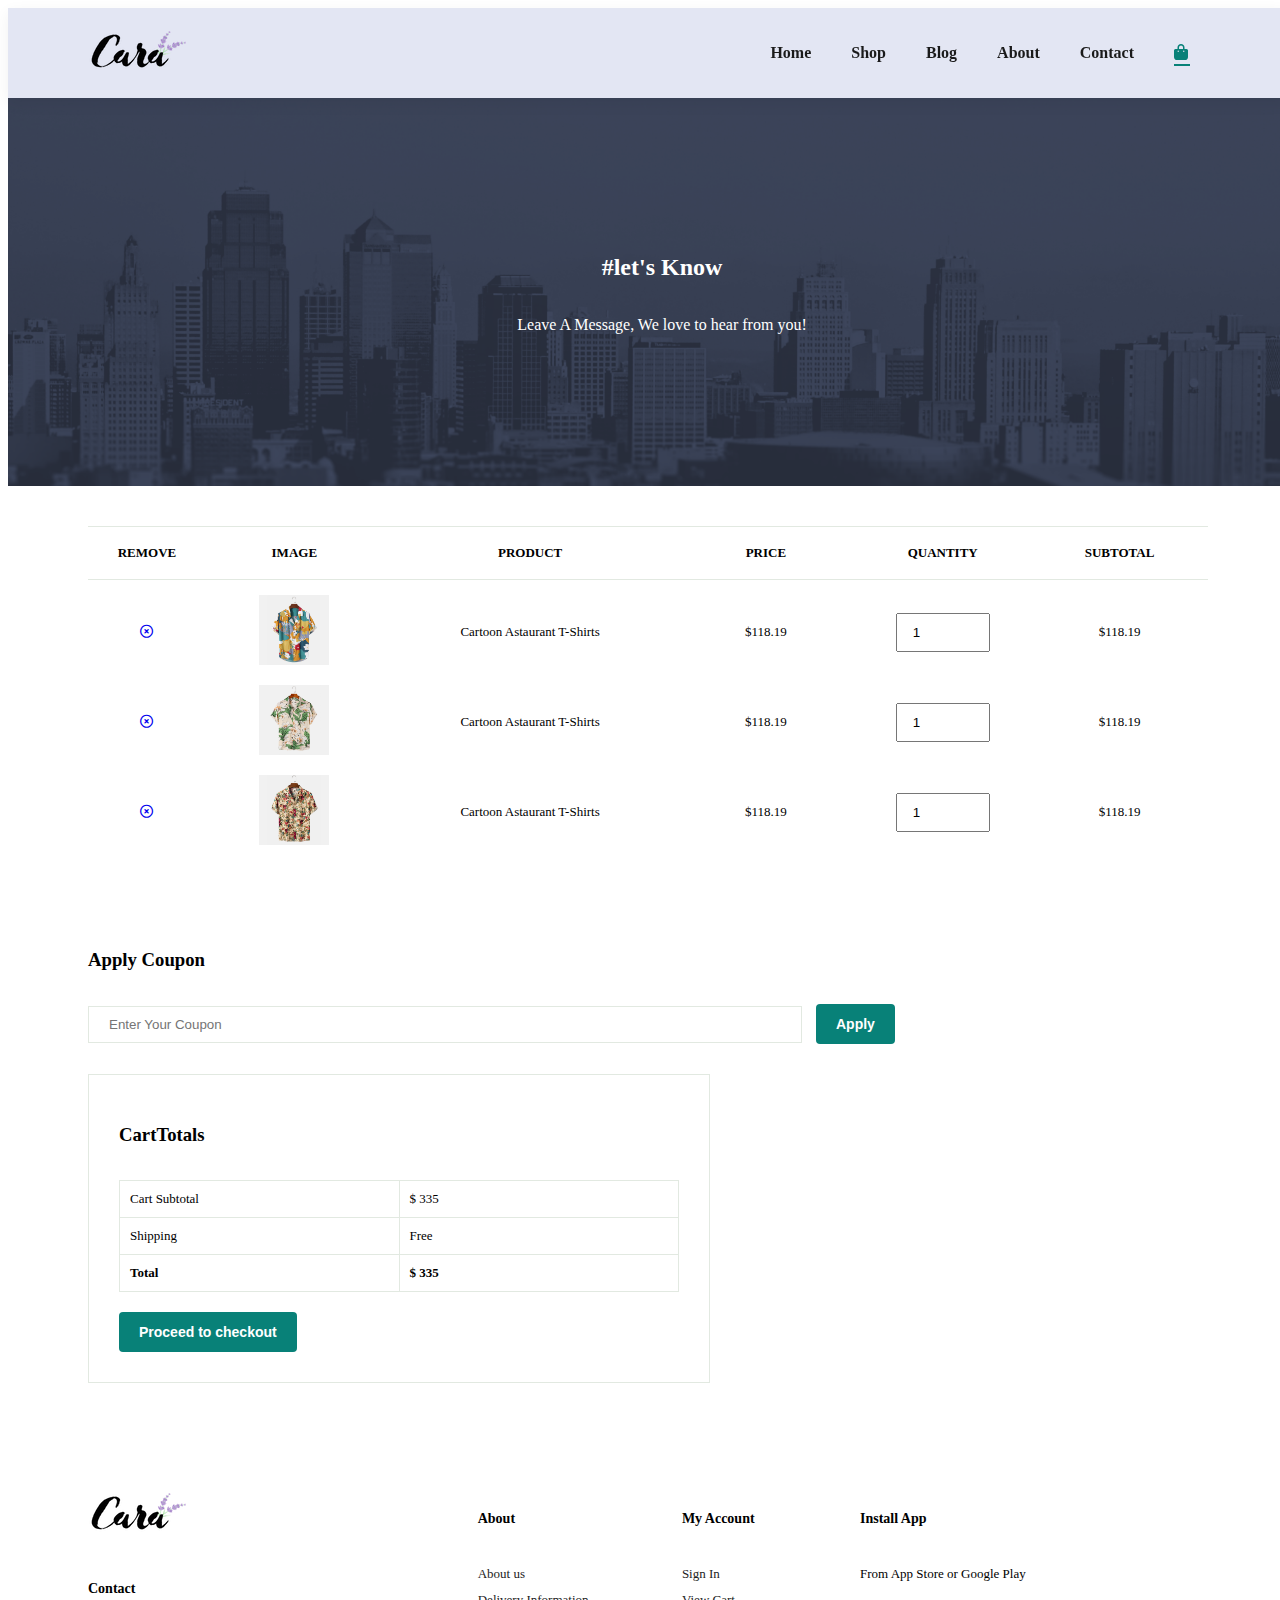
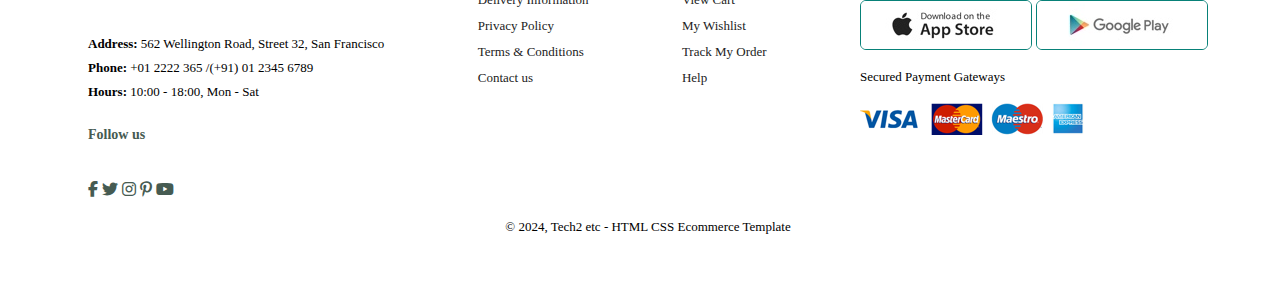
<file: Ecommerce/cart.html>
<!DOCTYPE html>
<html lang="en">
<head>
    <meta charset="UTF-8">
    <meta name="viewport" content="width=device-width, initial-scale=1.0">
    <title>Tech2etc Ecommerce Tutorial</title>
    <link rel="stylesheet" href="https://cdnjs.cloudflare.com/ajax/libs/font-awesome/6.5.1/css/all.min.css" />
    
    <link rel="stylesheet" href="style.css">
</head>
<body>
    <section id="header">
        <a href=""#><img src="img/logo1.png" class="logo" alt=""></a>
        <div>
            <ul id="navbar">
                <li><a href="index.html">Home</a></li>
                <li><a href="shop.html">Shop</a></li>
                <li><a href="blog.html">Blog</a></li>
                <li><a  href="about.html">About</a></li>
                <li><a href="contact.html">Contact</a></li>
                <li id="lg-bag"><a class="active" href="cart.html"><i class="fa-solid fa-bag-shopping"></i></a></li>
                <a href="#" id="close"><i class="fa fa-times"></i></a>
            </ul>
        </div>
        <div id="mobile">
            <a href="cart.html"><i class="fa fa-bag-shopping"> </i></a>
            <i id="bar" class="fas fa-outdent"></i>
        </div>
    </section>
    <section id="page-header" class="about-header">
        
        <h2>#let's Know</h2>
        <p>Leave A Message, We love to hear from you!</p>
       
    </section>
    
    <section id="cart" class="section-p1">
        <table width="100%">
            <thead>
                <tr>
                    <td>Remove</td>
                    <td>Image</td>
                    <td>Product</td>
                    <td>Price</td>
                    <td>Quantity</td>
                    <td>Subtotal</td>
                </tr>
            </thead>
        <tbody>
            <tr>
            <td><a href="#"><i class="far fa-times-circle"></i></a></td>
            <td><img src="img/products/f1.jpg" alt=""></td>
            <td>Cartoon Astaurant T-Shirts</td>
            <td>$118.19</td>
            <td><input type="number" value="1"></td>
            <td>$118.19</td>
        </tr>
        <tr>
            <td><a href="#"><i class="far fa-times-circle"></i></a></td>
            <td><img src="img/products/f2.jpg" alt=""></td>
            <td>Cartoon Astaurant T-Shirts</td>
            <td>$118.19</td>
            <td><input type="number" value="1"></td>
            <td>$118.19</td>
        </tr>
        <tr>
            <td><a href="#"><i class="far fa-times-circle"></i></a></td>
            <td><img src="img/products/f3.jpg" alt=""></td>
            <td>Cartoon Astaurant T-Shirts</td>
            <td>$118.19</td>
            <td><input type="number" value="1"></td>
            <td>$118.19</td>
        </tr>
        </tbody>
    </table>
    </section>
    <section id="cart-add" class="section-p1">
        <div id="coupon">
            <h3>Apply Coupon</h3>
            <div>
                <input type="text" placeholder="Enter Your Coupon">
                <button class="normal">Apply</button>
            </div>
        </div>
        <div id="subtotal">
            <h3>CartTotals</h3>
            <table>
                <tr>
                    <td>Cart Subtotal</td>
                    <td>$ 335</td>
                </tr>
                <tr>
                    <td>Shipping</td>
                    <td>Free</td>
                </tr>
                <tr>
                    <td><strong>Total</strong></td>
                    <td><strong>$ 335</strong></td>
                </tr>
            </table>
            <button class="normal">Proceed to checkout</button>
        </div>
    </section>
<footer class="section-p1">
    <div class="col">
        <img class="logo" src="img/logo1.png" alt="">
        <h4>Contact</h4>
        <p><strong>Address: </strong> 562 Wellington Road, Street 32, San Francisco</p>
        <p><strong>Phone: </strong> +01 2222 365 /(+91) 01 2345 6789</p>
        <p><strong>Hours: </strong> 10:00 - 18:00, Mon - Sat</p>
        <div class="follow">
            <h4>Follow us</h4>
            <div class="icon">
                <i class="fab fa-facebook-f"></i>
                <i class="fab fa-twitter"></i>
                <i class="fab fa-instagram"></i>
                <i class="fab fa-pinterest-p"></i>
                <i class="fab fa-youtube"></i>
            </div>
        </div>
    </div>

    <div class="col">
        <h4>About</h4>
        <a href="#">About us</a>
        <a href="#">Delivery Information</a>
        <a href="#">Privacy Policy</a>
        <a href="#">Terms & Conditions</a>
        <a href="#">Contact us</a>
    </div>
    <div class="col">
        <h4>My Account</h4>
        <a href="#">Sign In</a>
        <a href="#">View Cart</a>
        <a href="#">My Wishlist</a>
        <a href="#">Track My Order</a>
        <a href="#">Help</a>
    </div>

    <div class="col install">
        <h4>Install App</h4>
        <p>From App Store or Google Play</p>
        <div class="row">
          <img src="img/pay/app.jpg" alt="">
          <img src="img/pay/play.jpg" alt="">  
        </div>
        <p>Secured Payment Gateways</p>
        <img src="img/pay/pay.png" alt=""> 
    </div>
    <div class="copyright">
        <p>© 2024, Tech2 etc - HTML CSS Ecommerce Template</p>
    </div>
</footer>
<script src="script.js"></script>
</body>
</html>
</file>
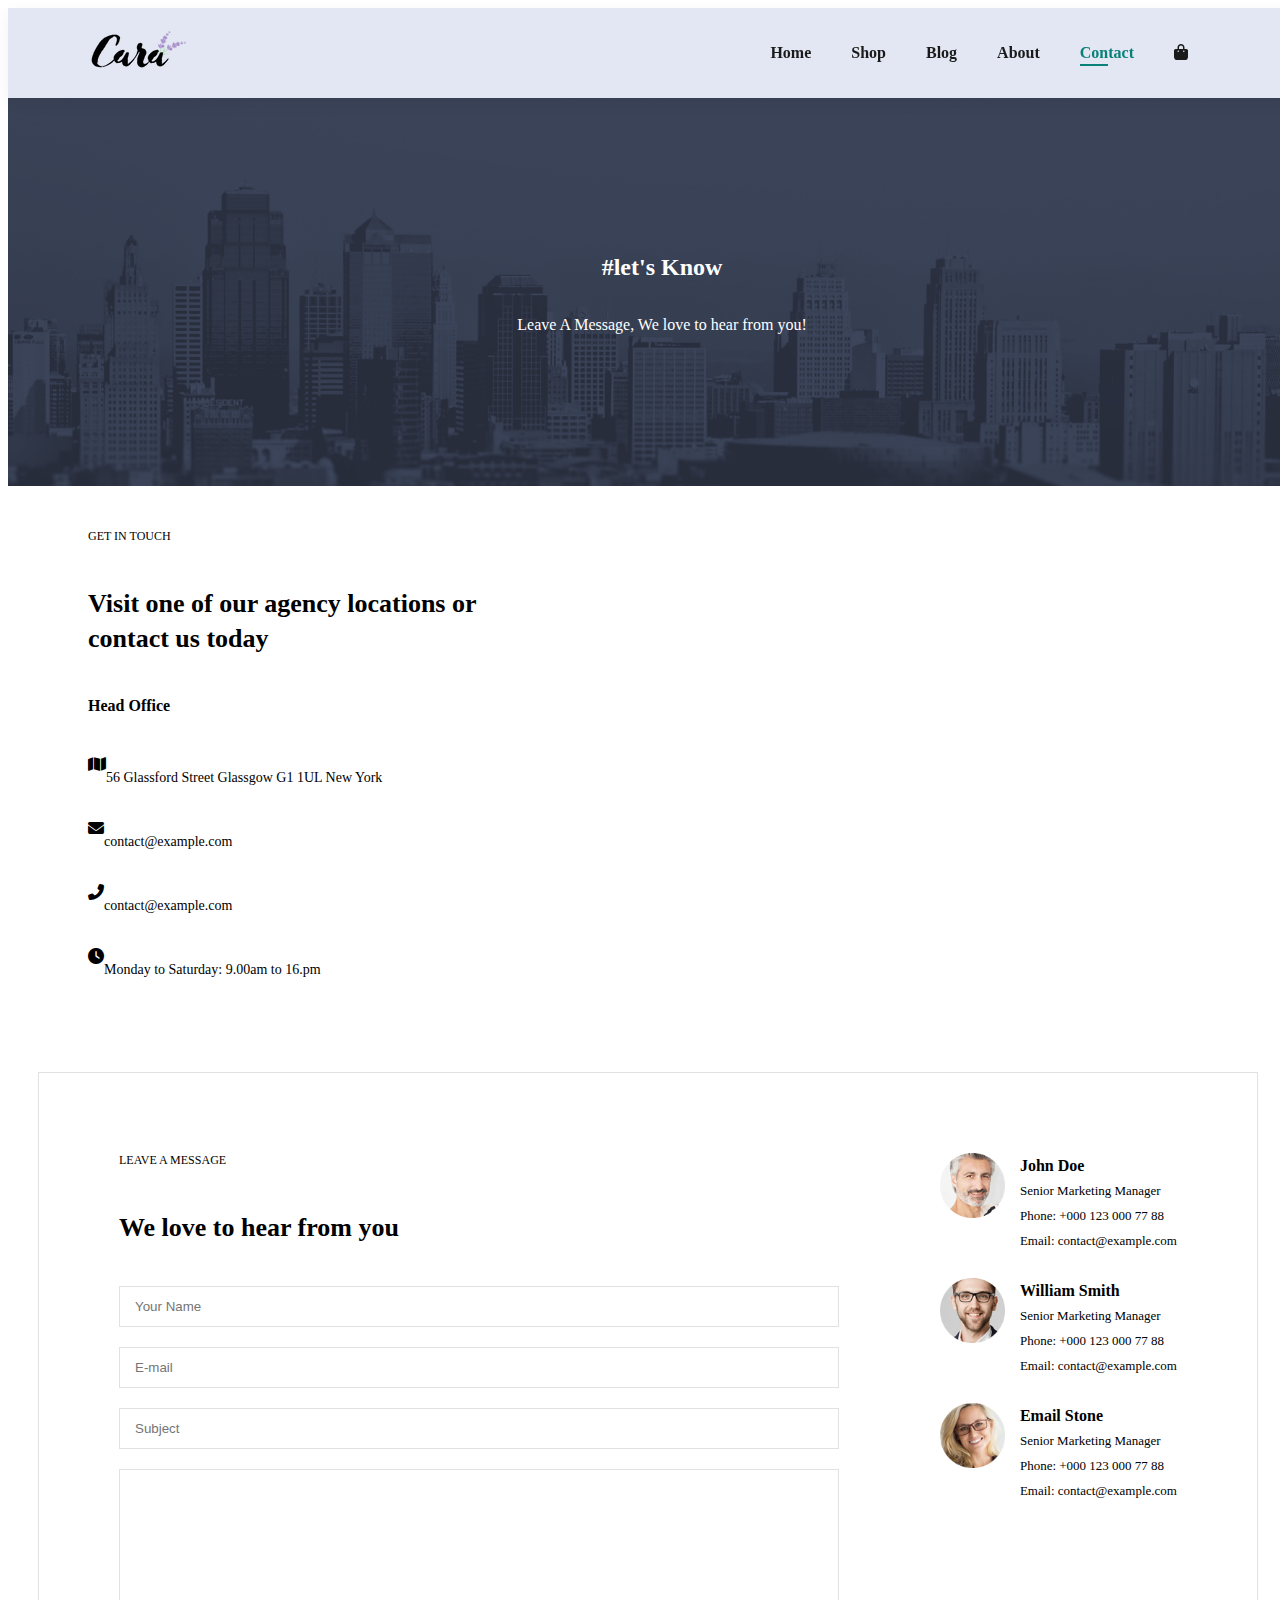
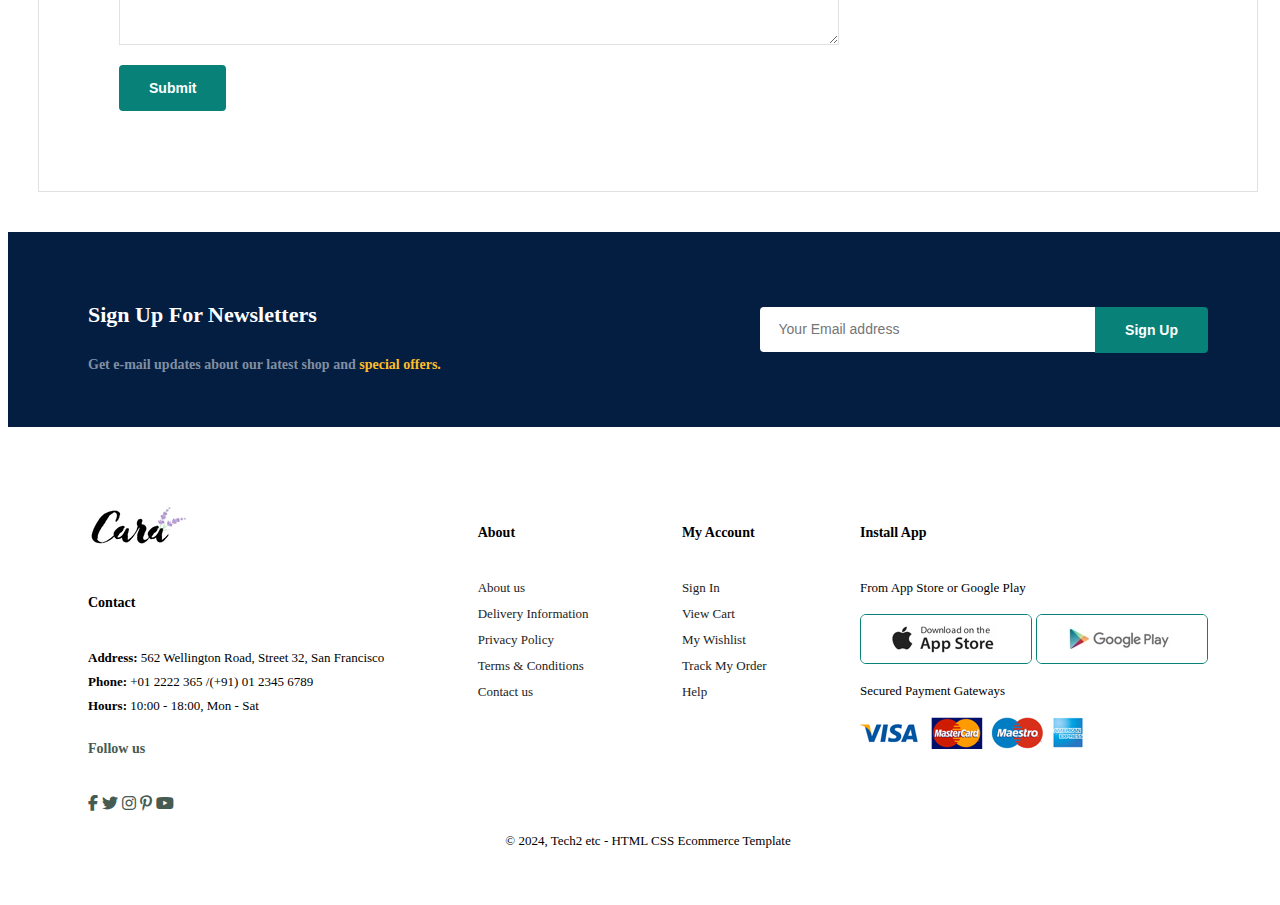
<file: Ecommerce/contact.html>
<!DOCTYPE html>
<html lang="en">
<head>
    <meta charset="UTF-8">
    <meta name="viewport" content="width=device-width, initial-scale=1.0">
    <title>Tech2etc Ecommerce Tutorial</title>
    <link rel="stylesheet" href="https://cdnjs.cloudflare.com/ajax/libs/font-awesome/6.5.1/css/all.min.css" />
    
    <link rel="stylesheet" href="style.css">
</head>
<body>
    <section id="header">
        <a href=""#><img src="img/logo1.png" class="logo" alt=""></a>
        <div>
            <ul id="navbar">
                <li><a href="index.html">Home</a></li>
                <li><a href="shop.html">Shop</a></li>
                <li><a href="blog.html">Blog</a></li>
                <li><a  href="about.html">About</a></li>
                <li><a class="active" href="contact.html">Contact</a></li>
                <li id="lg-bag"><a href="cart.html"><i class="fa-solid fa-bag-shopping"></i></a></li>
                <a href="#" id="close"><i class="fa fa-times"></i></a>
            </ul>
        </div>
        <div id="mobile">
            <a href="cart.html"><i class="fa fa-bag-shopping"> </i></a>
            <i id="bar" class="fas fa-outdent"></i>
        </div>
    </section>
    <section id="page-header" class="about-header">
        
        <h2>#let's Know</h2>
        <p>Leave A Message, We love to hear from you!</p>
       
    </section>
    <section id="contact-details" class="section-p1">
        <div class="details">
            <span>GET IN TOUCH</span>
            <h2>Visit one of our agency locations or contact us today</h2>
            <h3>Head Office</h3>
       <div>
        <li>
            <i class="fas fa-map">  </i>
                <p>56 Glassford Street Glassgow G1 1UL New York</p>
        </li>
        <li>
            <i class="fas fa-envelope"></i>
                <p>contact@example.com</p>
        </li>
        <li>
            <i class="fas fa-phone-alt"></i>
                <p>contact@example.com</p>
        </li>
        <li>
            <i class="fas fa-clock"></i>
                <p>Monday to Saturday: 9.00am to 16.pm</p>
        </li>
    </div>
</div>
<div class="map">
    <iframe src="https://www.google.com/maps/embed?pb=!1m18!1m12!1m3!1d3556.715229335225!2d80.9401147!3d26.944240900000004!2m3!1f0!2f0!3f0!3m2!1i1024!2i768!4f13.1!3m3!1m2!1s0x3999564d2761d6eb%3A0x451418ec61b4ac7!2sDr.%20A.%20P.%20J.%20Abdul%20Kalam%20Technical%20University%2C%20Lucknow!5e0!3m2!1sen!2sin!4v1724768522810!5m2!1sen!2sin" width="600" height="450" style="border:0;" allowfullscreen="" loading="lazy" referrerpolicy="no-referrer-when-downgrade"></iframe>
</div>
    </section>
   <section id="form-details">
    <form action="">
        <span>LEAVE A MESSAGE</span>
        <h2>We love to hear from you</h2>
        <input type="text" placeholder="Your Name">
        <input type="text" placeholder="E-mail">
        <input type="text" placeholder="Subject">
        <textarea name="" id="" color="30" rows="10" placeholder=""></textarea>
        <button class="normal">Submit</button>
    </form>
    <div class="people">
        <div>
            <img src="img/people/1.png" alt="">
            <p><span>John Doe</span>Senior Marketing Manager <br> Phone: +000 123 000 77 88 <br>Email: contact@example.com</p>
        </div>
        <div>
            <img src="img/people/2.png" alt="">
            <p><span>William Smith</span>Senior Marketing Manager <br> Phone: +000 123 000 77 88 <br>Email: contact@example.com</p>
        </div>
        <div>
            <img src="img/people/3.png" alt="">
            <p><span>Email Stone</span>Senior Marketing Manager <br> Phone: +000 123 000 77 88 <br>Email: contact@example.com</p>
        </div>
    </div>
   </section>
<section id="newsletter" class="section-p1 section-m1">
    <div class="newstext">
        <h4>Sign Up For Newsletters</h4>
        <p>Get e-mail updates about our latest shop and <span>special offers.</span></p>
    </div>
    <div class="form">
        <input type="text" placeholder="Your Email address">
        <button class="normal">Sign Up</button>
    </div>
</section>
<footer class="section-p1">
    <div class="col">
        <img class="logo" src="img/logo1.png" alt="">
        <h4>Contact</h4>
        <p><strong>Address: </strong> 562 Wellington Road, Street 32, San Francisco</p>
        <p><strong>Phone: </strong> +01 2222 365 /(+91) 01 2345 6789</p>
        <p><strong>Hours: </strong> 10:00 - 18:00, Mon - Sat</p>
        <div class="follow">
            <h4>Follow us</h4>
            <div class="icon">
                <i class="fab fa-facebook-f"></i>
                <i class="fab fa-twitter"></i>
                <i class="fab fa-instagram"></i>
                <i class="fab fa-pinterest-p"></i>
                <i class="fab fa-youtube"></i>
            </div>
        </div>
    </div>

    <div class="col">
        <h4>About</h4>
        <a href="#">About us</a>
        <a href="#">Delivery Information</a>
        <a href="#">Privacy Policy</a>
        <a href="#">Terms & Conditions</a>
        <a href="#">Contact us</a>
    </div>
    <div class="col">
        <h4>My Account</h4>
        <a href="#">Sign In</a>
        <a href="#">View Cart</a>
        <a href="#">My Wishlist</a>
        <a href="#">Track My Order</a>
        <a href="#">Help</a>
    </div>

    <div class="col install">
        <h4>Install App</h4>
        <p>From App Store or Google Play</p>
        <div class="row">
          <img src="img/pay/app.jpg" alt="">
          <img src="img/pay/play.jpg" alt="">  
        </div>
        <p>Secured Payment Gateways</p>
        <img src="img/pay/pay.png" alt=""> 
    </div>
    <div class="copyright">
        <p>© 2024, Tech2 etc - HTML CSS Ecommerce Template</p>
    </div>
</footer>
<script src="script.js"></script>
</body>
</html>
</file>
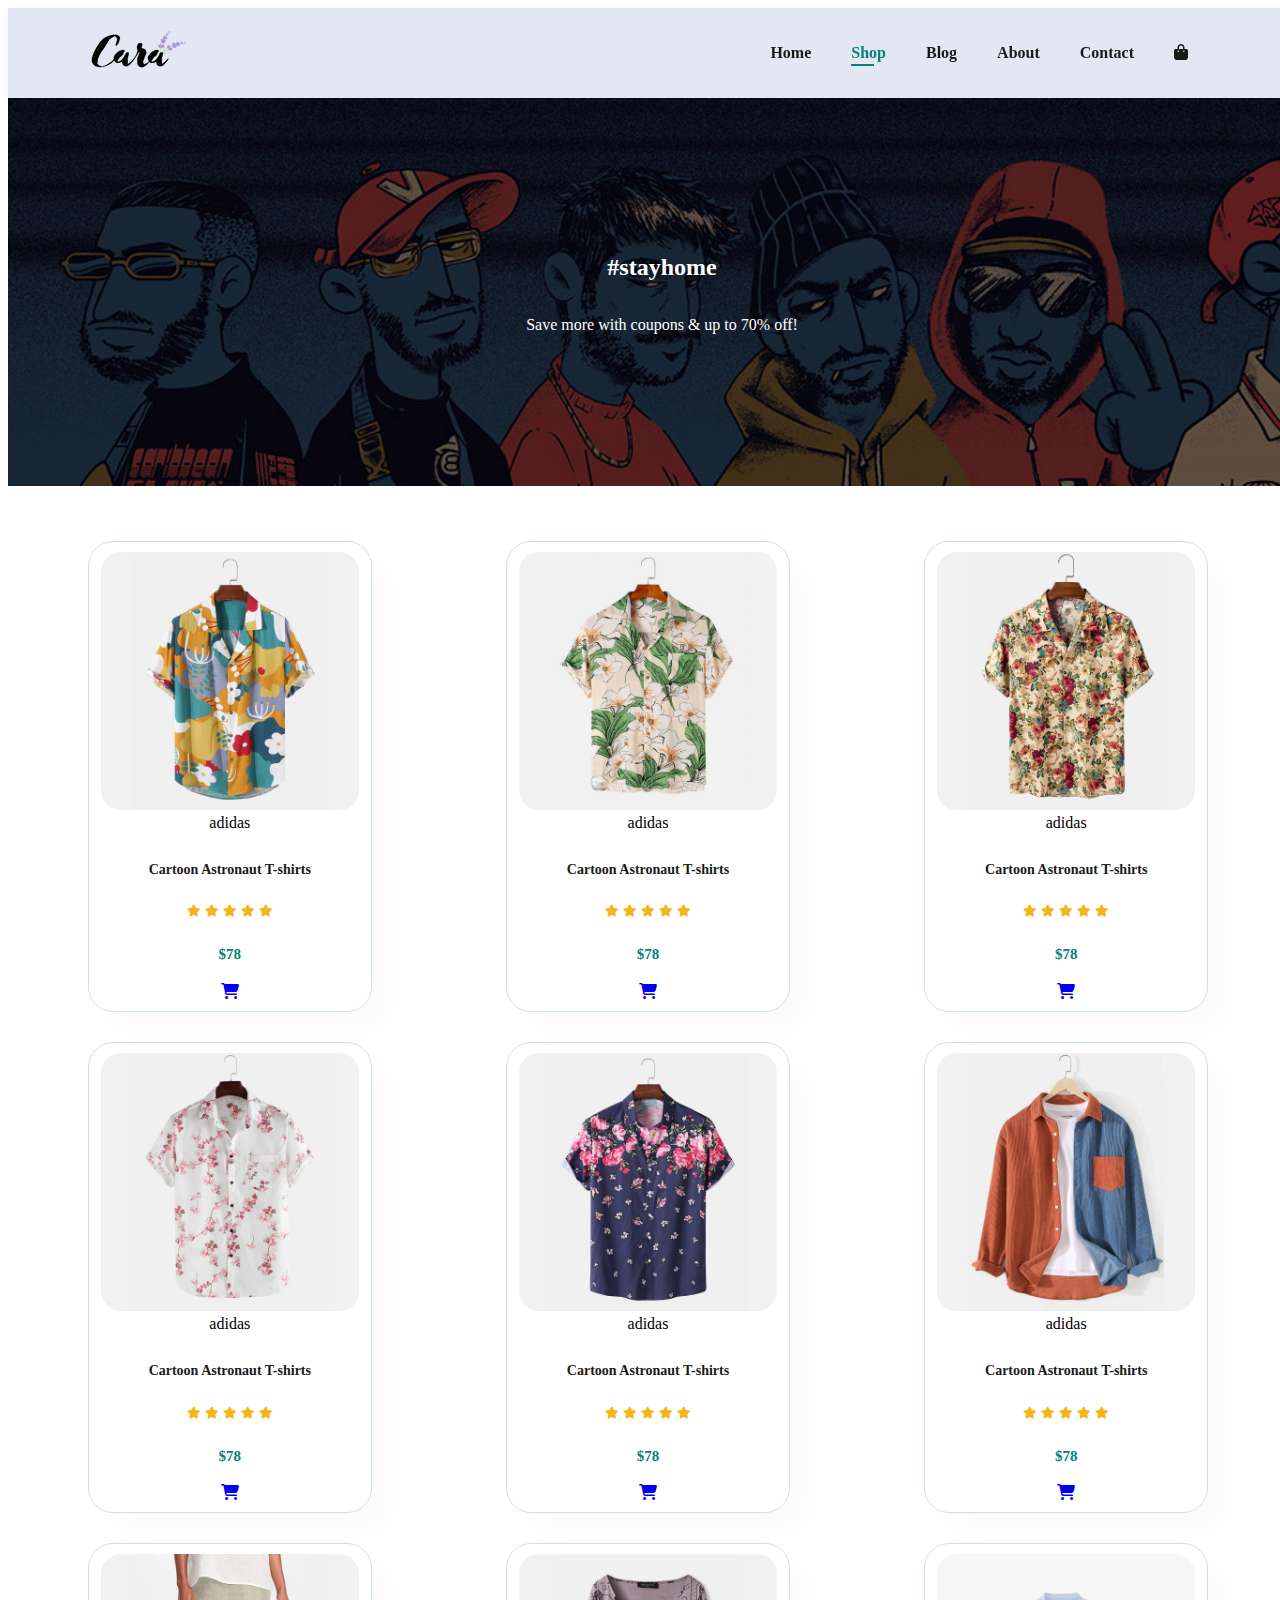
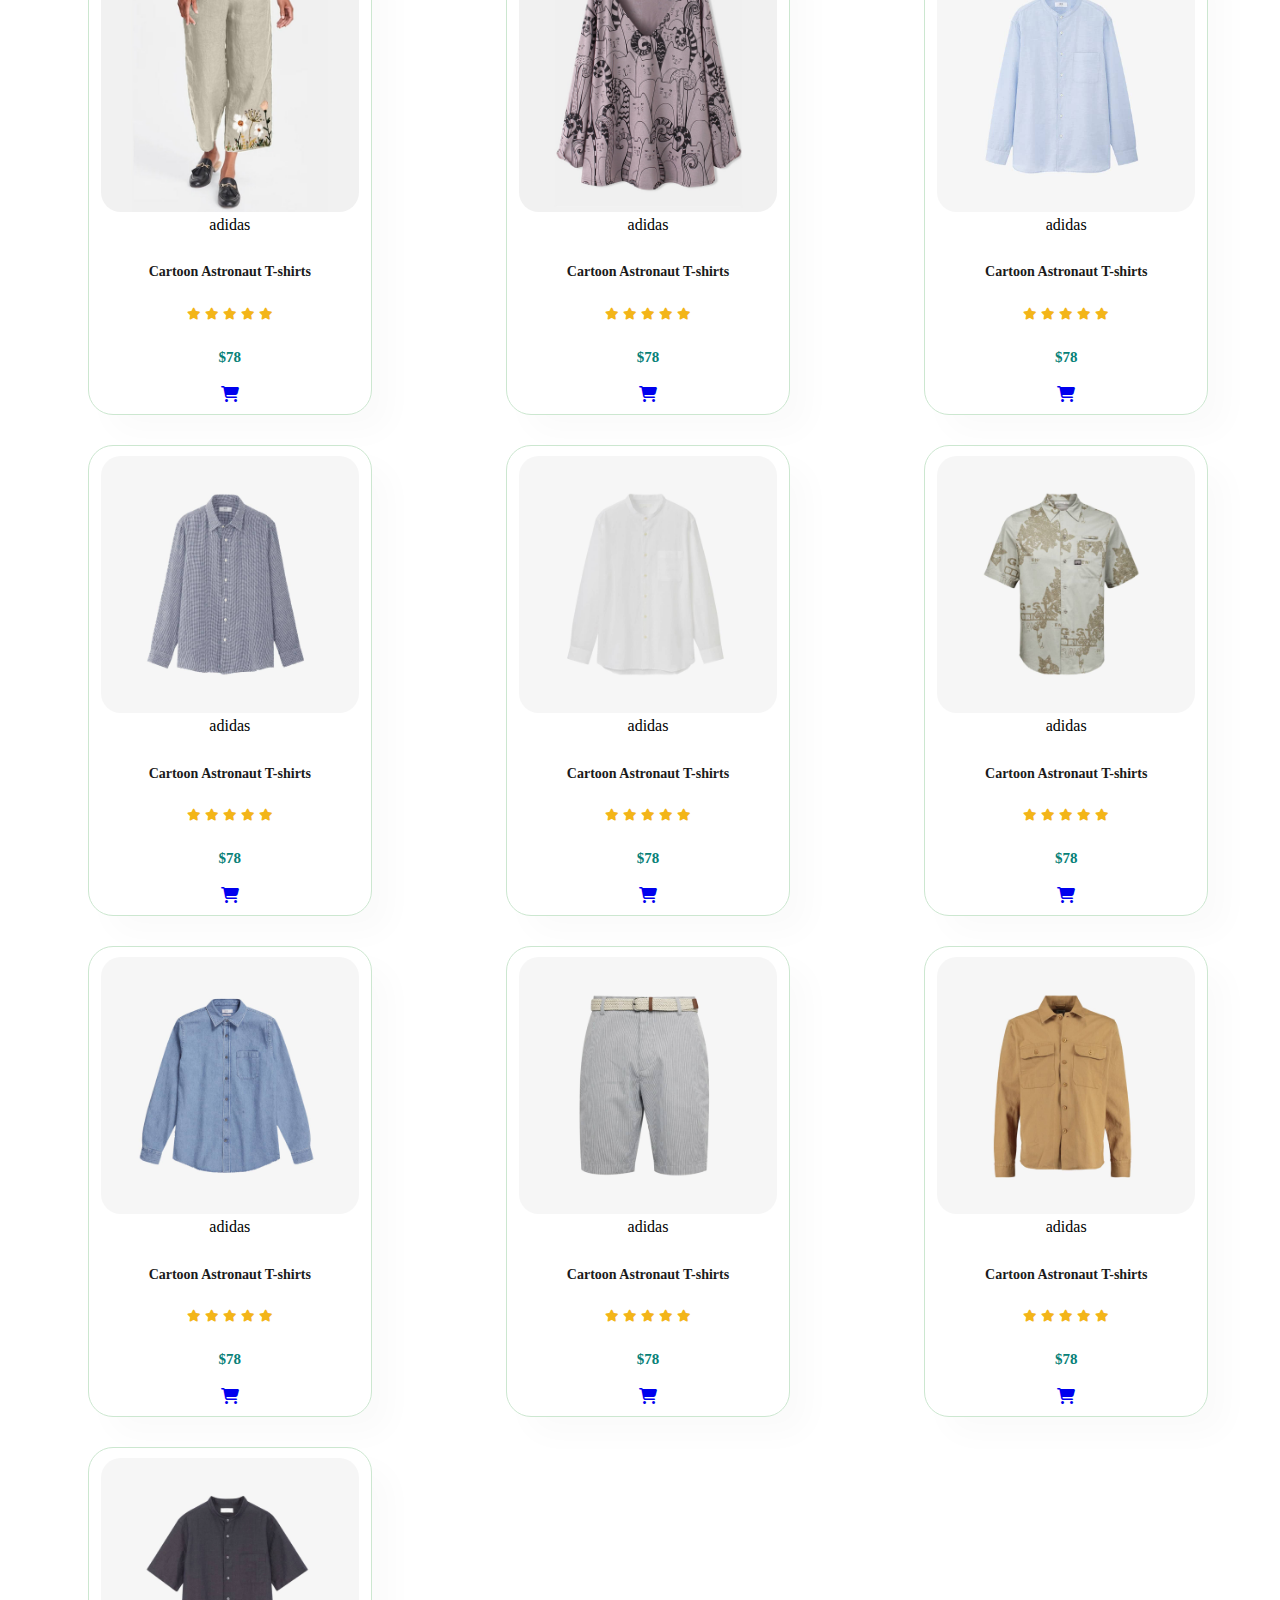
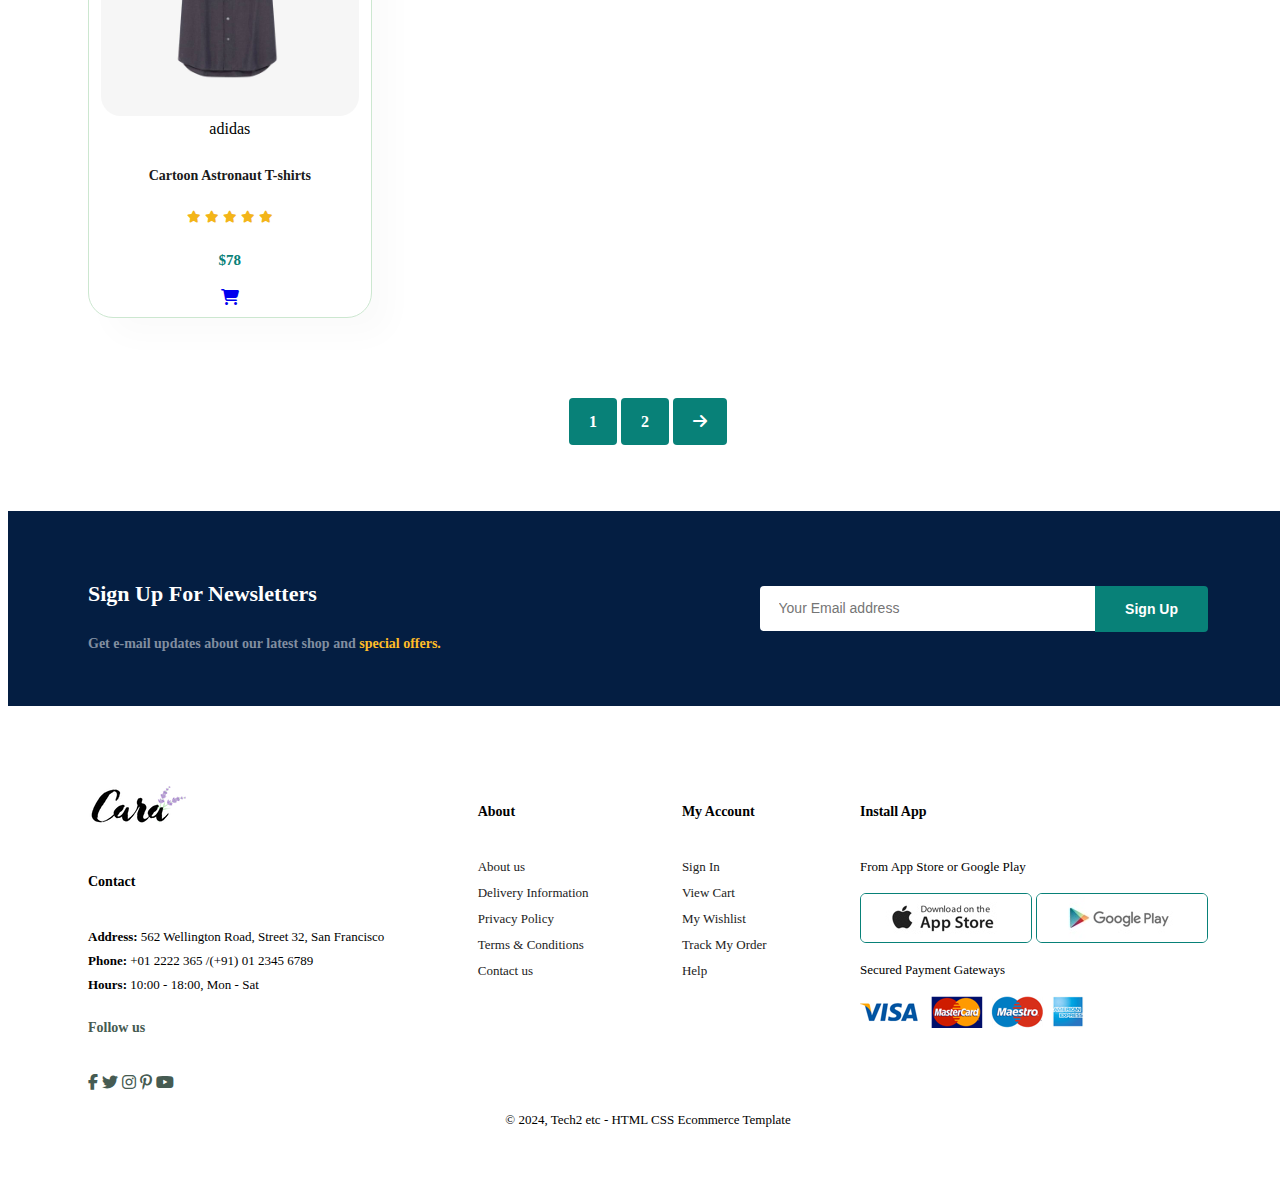
<file: Ecommerce/shop.html>
<!DOCTYPE html>
<html lang="en">
<head>
    <meta charset="UTF-8">
    <meta name="viewport" content="width=device-width, initial-scale=1.0">
    <title>Tech2etc Ecommerce Tutorial</title>
    <link rel="stylesheet" href="https://cdnjs.cloudflare.com/ajax/libs/font-awesome/6.5.1/css/all.min.css" />
    
    <link rel="stylesheet" href="style.css">
</head>
<body>
    <section id="header">
        <a href=""#><img src="img/logo1.png" class="logo" alt=""></a>
        <div>
            <ul id="navbar">
                <li><a  href="index.html">Home</a></li>
                <li><a class="active"href="shop.html">Shop</a></li>
                <li><a href="blog.html">Blog</a></li>
                <li><a href="about.html">About</a></li>
                <li><a href="contact.html">Contact</a></li>
                <li id="lg-bag"><a href="cart.html"><i class="fa-solid fa-bag-shopping"></i></a></li>
                <a href="#" id="close"><i class="fa fa-times"></i></a>
            </ul>
        </div>
        <div id="mobile">
            <a href="cart.html"><i class="fa fa-bag-shopping"> </i></a>
            <i id="bar" class="fas fa-outdent"></i>
        </div>
    </section>
    <section id="page-header">
        
        <h2>#stayhome</h2>
        <p>Save more with coupons & up to 70% off! </p>
       
    </section>

    <section id="product1" class="section-p1">
        <div class="pro-container">
        <div class="pro" onclick="window.location.href='sproduct.html'">
            <img src="img/products/f1.jpg" alt="">
            <div class="des">
                <span>adidas</span>
                <h5>Cartoon Astronaut T-shirts</h5>
                <div class="star">
                    <i class="fas fa-star"></i>
                    <i class="fas fa-star"></i>
                    <i class="fas fa-star"></i>
                    <i class="fas fa-star"></i>
                    <i class="fas fa-star"></i>
                </div>
                <h4>$78</h4>
            </div>
            <a href="#"><i class="fas fa-shopping-cart cart"></i></a>
        </div>

        <div class="pro">
            <img src="img/products/f2.jpg" alt="">
            <div class="des">
                <span>adidas</span>
                <h5>Cartoon Astronaut T-shirts</h5>
                <div class="star">
                    <i class="fas fa-star"></i>
                    <i class="fas fa-star"></i>
                    <i class="fas fa-star"></i>
                    <i class="fas fa-star"></i>
                    <i class="fas fa-star"></i>
                </div>
                <h4>$78</h4>
            </div>
            <a href="#"><i class="fas fa-shopping-cart cart"></i></a>
        </div>

        <div class="pro">
            <img src="img/products/f3.jpg" alt="">
            <div class="des">
                <span>adidas</span>
                <h5>Cartoon Astronaut T-shirts</h5>
                <div class="star">
                    <i class="fas fa-star"></i>
                    <i class="fas fa-star"></i>
                    <i class="fas fa-star"></i>
                    <i class="fas fa-star"></i>
                    <i class="fas fa-star"></i>
                </div>
                <h4>$78</h4>
            </div>
            <a href="#"><i class="fas fa-shopping-cart cart"></i></a>
        </div>

        <div class="pro">
            <img src="img/products/f4.jpg" alt="">
            <div class="des">
                <span>adidas</span>
                <h5>Cartoon Astronaut T-shirts</h5>
                <div class="star">
                    <i class="fas fa-star"></i>
                    <i class="fas fa-star"></i>
                    <i class="fas fa-star"></i>
                    <i class="fas fa-star"></i>
                    <i class="fas fa-star"></i>
                </div>
                <h4>$78</h4>
            </div>
            <a href="#"><i class="fas fa-shopping-cart cart"></i></a>
        </div>

        <div class="pro">
            <img src="img/products/f5.jpg" alt="">
            <div class="des">
                <span>adidas</span>
                <h5>Cartoon Astronaut T-shirts</h5>
                <div class="star">
                    <i class="fas fa-star"></i>
                    <i class="fas fa-star"></i>
                    <i class="fas fa-star"></i>
                    <i class="fas fa-star"></i>
                    <i class="fas fa-star"></i>
                </div>
                <h4>$78</h4>
            </div>
            <a href="#"><i class="fas fa-shopping-cart cart"></i></a>
        </div>

        <div class="pro">
            <img src="img/products/f6.jpg" alt="">
            <div class="des">
                <span>adidas</span>
                <h5>Cartoon Astronaut T-shirts</h5>
                <div class="star">
                    <i class="fas fa-star"></i>
                    <i class="fas fa-star"></i>
                    <i class="fas fa-star"></i>
                    <i class="fas fa-star"></i>
                    <i class="fas fa-star"></i>
                </div>
                <h4>$78</h4>
            </div>
            <a href="#"><i class="fas fa-shopping-cart cart"></i></a>
        </div>

        <div class="pro">
            <img src="img/products/f7.jpg" alt="">
            <div class="des">
                <span>adidas</span>
                <h5>Cartoon Astronaut T-shirts</h5>
                <div class="star">
                    <i class="fas fa-star"></i>
                    <i class="fas fa-star"></i>
                    <i class="fas fa-star"></i>
                    <i class="fas fa-star"></i>
                    <i class="fas fa-star"></i>
                </div>
                <h4>$78</h4>
            </div>
            <a href="#"><i class="fas fa-shopping-cart cart"></i></a>
        </div>

        <div class="pro">
            <img src="img/products/f8.jpg" alt="">
            <div class="des">
                <span>adidas</span>
                <h5>Cartoon Astronaut T-shirts</h5>
                <div class="star">
                    <i class="fas fa-star"></i>
                    <i class="fas fa-star"></i>
                    <i class="fas fa-star"></i>
                    <i class="fas fa-star"></i>
                    <i class="fas fa-star"></i>
                </div>
                <h4>$78</h4>
            </div>
            <a href="#"><i class="fas fa-shopping-cart cart"></i></a>
        </div>
    
        <div class="pro">
            <img src="img/products/n1.jpg" alt="">
            <div class="des">
                <span>adidas</span>
                <h5>Cartoon Astronaut T-shirts</h5>
                <div class="star">
                    <i class="fas fa-star"></i>
                    <i class="fas fa-star"></i>
                    <i class="fas fa-star"></i>
                    <i class="fas fa-star"></i>
                    <i class="fas fa-star"></i>
                </div>
                <h4>$78</h4>
            </div>
            <a href="#"><i class="fas fa-shopping-cart cart"></i></a>
        </div>

        <div class="pro">
            <img src="img/products/n2.jpg" alt="">
            <div class="des">
                <span>adidas</span>
                <h5>Cartoon Astronaut T-shirts</h5>
                <div class="star">
                    <i class="fas fa-star"></i>
                    <i class="fas fa-star"></i>
                    <i class="fas fa-star"></i>
                    <i class="fas fa-star"></i>
                    <i class="fas fa-star"></i>
                </div>
                <h4>$78</h4>
            </div>
            <a href="#"><i class="fas fa-shopping-cart cart"></i></a>
        </div>

        <div class="pro">
            <img src="img/products/n3.jpg" alt="">
            <div class="des">
                <span>adidas</span>
                <h5>Cartoon Astronaut T-shirts</h5>
                <div class="star">
                    <i class="fas fa-star"></i>
                    <i class="fas fa-star"></i>
                    <i class="fas fa-star"></i>
                    <i class="fas fa-star"></i>
                    <i class="fas fa-star"></i>
                </div>
                <h4>$78</h4>
            </div>
            <a href="#"><i class="fas fa-shopping-cart cart"></i></a>
        </div>

        <div class="pro">
            <img src="img/products/n4.jpg" alt="">
            <div class="des">
                <span>adidas</span>
                <h5>Cartoon Astronaut T-shirts</h5>
                <div class="star">
                    <i class="fas fa-star"></i>
                    <i class="fas fa-star"></i>
                    <i class="fas fa-star"></i>
                    <i class="fas fa-star"></i>
                    <i class="fas fa-star"></i>
                </div>
                <h4>$78</h4>
            </div>
            <a href="#"><i class="fas fa-shopping-cart cart"></i></a>
        </div>

        <div class="pro">
            <img src="img/products/n5.jpg" alt="">
            <div class="des">
                <span>adidas</span>
                <h5>Cartoon Astronaut T-shirts</h5>
                <div class="star">
                    <i class="fas fa-star"></i>
                    <i class="fas fa-star"></i>
                    <i class="fas fa-star"></i>
                    <i class="fas fa-star"></i>
                    <i class="fas fa-star"></i>
                </div>
                <h4>$78</h4>
            </div>
            <a href="#"><i class="fas fa-shopping-cart cart"></i></a>
        </div>

        <div class="pro">
            <img src="img/products/n6.jpg" alt="">
            <div class="des">
                <span>adidas</span>
                <h5>Cartoon Astronaut T-shirts</h5>
                <div class="star">
                    <i class="fas fa-star"></i>
                    <i class="fas fa-star"></i>
                    <i class="fas fa-star"></i>
                    <i class="fas fa-star"></i>
                    <i class="fas fa-star"></i>
                </div>
                <h4>$78</h4>
            </div>
            <a href="#"><i class="fas fa-shopping-cart cart"></i></a>
        </div>

        <div class="pro">
            <img src="img/products/n7.jpg" alt="">
            <div class="des">
                <span>adidas</span>
                <h5>Cartoon Astronaut T-shirts</h5>
                <div class="star">
                    <i class="fas fa-star"></i>
                    <i class="fas fa-star"></i>
                    <i class="fas fa-star"></i>
                    <i class="fas fa-star"></i>
                    <i class="fas fa-star"></i>
                </div>
                <h4>$78</h4>
            </div>
            <a href="#"><i class="fas fa-shopping-cart cart"></i></a>
        </div>

        <div class="pro">
            <img src="img/products/n8.jpg" alt="">
            <div class="des">
                <span>adidas</span>
                <h5>Cartoon Astronaut T-shirts</h5>
                <div class="star">
                    <i class="fas fa-star"></i>
                    <i class="fas fa-star"></i>
                    <i class="fas fa-star"></i>
                    <i class="fas fa-star"></i>
                    <i class="fas fa-star"></i>
                </div>
                <h4>$78</h4>
            </div>
            <a href="#"><i class="fas fa-shopping-cart cart"></i></a>
        </div>
    </div>
    </section>
<section id="pagination" class="section-p1">
    <a href="#">1</a>
    <a href="#">2</a>
    <a href="#"><i class="fa-solid fa-arrow-right"></i></a>
</section>

<section id="newsletter" class="section-p1 section-m1">
    <div class="newstext">
        <h4>Sign Up For Newsletters</h4>
        <p>Get e-mail updates about our latest shop and <span>special offers.</span></p>
    </div>
    <div class="form">
        <input type="text" placeholder="Your Email address">
        <button class="normal">Sign Up</button>
    </div>
</section>

<footer class="section-p1">
    <div class="col">
        <img class="logo" src="img/logo1.png" alt="">
        <h4>Contact</h4>
        <p><strong>Address: </strong> 562 Wellington Road, Street 32, San Francisco</p>
        <p><strong>Phone: </strong> +01 2222 365 /(+91) 01 2345 6789</p>
        <p><strong>Hours: </strong> 10:00 - 18:00, Mon - Sat</p>
        <div class="follow">
            <h4>Follow us</h4>
            <div class="icon">
                <i class="fab fa-facebook-f"></i>
                <i class="fab fa-twitter"></i>
                <i class="fab fa-instagram"></i>
                <i class="fab fa-pinterest-p"></i>
                <i class="fab fa-youtube"></i>
            </div>
        </div>
    </div>

    <div class="col">
        <h4>About</h4>
        <a href="#">About us</a>
        <a href="#">Delivery Information</a>
        <a href="#">Privacy Policy</a>
        <a href="#">Terms & Conditions</a>
        <a href="#">Contact us</a>
    </div>
    <div class="col">
        <h4>My Account</h4>
        <a href="#">Sign In</a>
        <a href="#">View Cart</a>
        <a href="#">My Wishlist</a>
        <a href="#">Track My Order</a>
        <a href="#">Help</a>
    </div>

    <div class="col install">
        <h4>Install App</h4>
        <p>From App Store or Google Play</p>
        <div class="row">
          <img src="img/pay/app.jpg" alt="">
          <img src="img/pay/play.jpg" alt="">  
        </div>
        <p>Secured Payment Gateways</p>
        <img src="img/pay/pay.png" alt=""> 
    </div>
    <div class="copyright">
        <p>© 2024, Tech2 etc - HTML CSS Ecommerce Template</p>
    </div>
</footer>
<script src="script.js"></script>
</body>
</html>
</file>
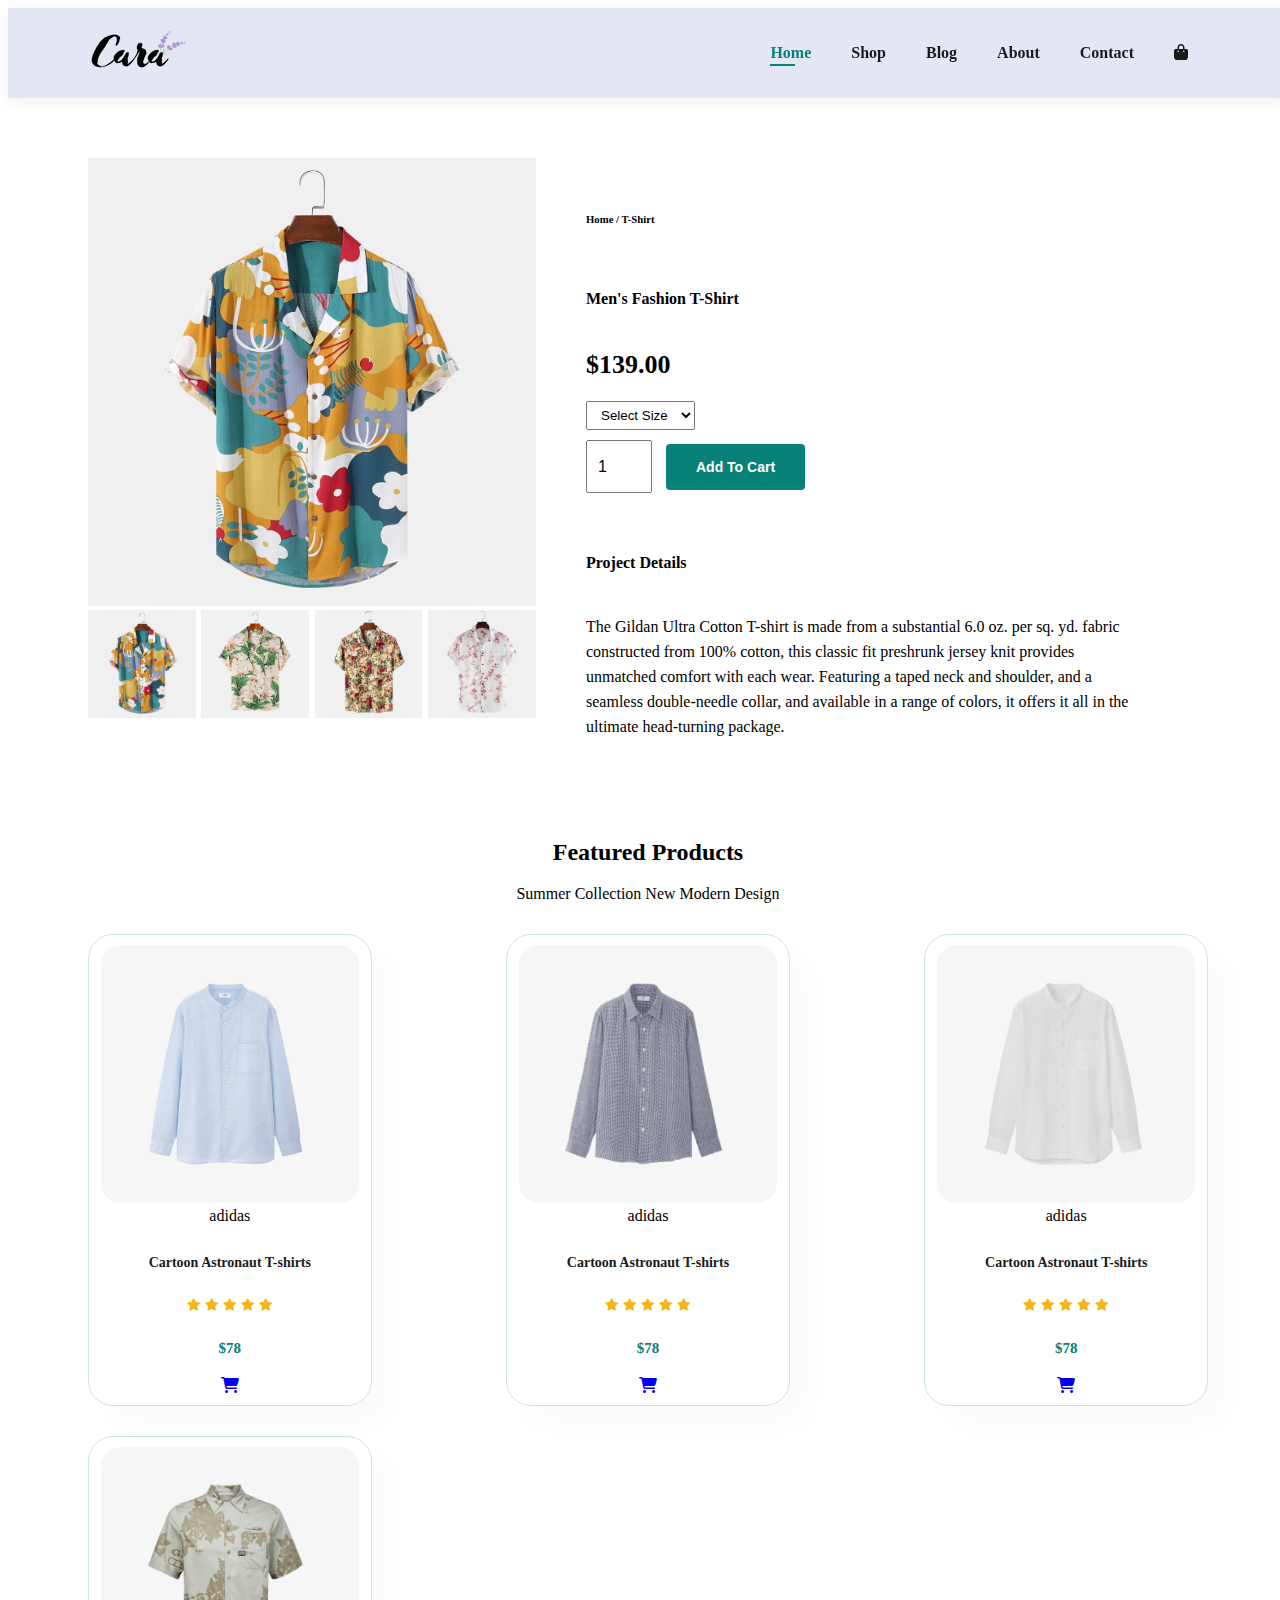
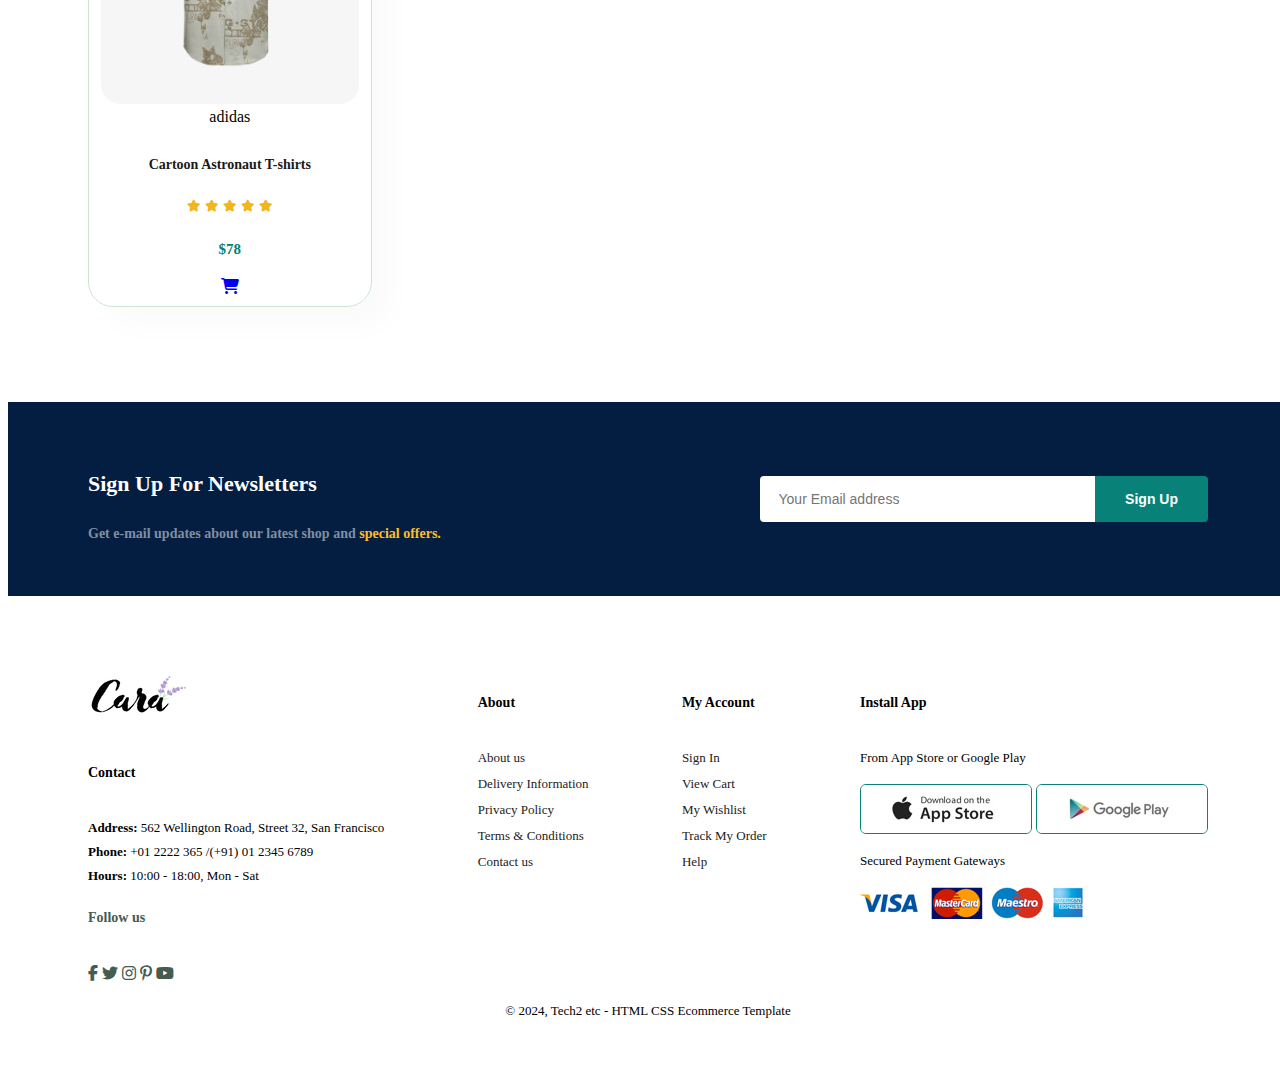
<file: Ecommerce/sproduct.html>
<!DOCTYPE html>
<html lang="en">
<head>
    <meta charset="UTF-8">
    <meta name="viewport" content="width=device-width, initial-scale=1.0">
    <title>Tech2etc Ecommerce Tutorial</title>
    <link rel="stylesheet" href="https://cdnjs.cloudflare.com/ajax/libs/font-awesome/6.5.1/css/all.min.css" />
    
    <link rel="stylesheet" href="style.css">
</head>
<body>
    <section id="header">
        <a href=""#><img src="img/logo1.png" class="logo" alt=""></a>
        <div>
            <ul id="navbar">
                <li><a class="active" href="index.html">Home</a></li>
                <li><a href="shop.html">Shop</a></li>
                <li><a href="blog.html">Blog</a></li>
                <li><a href="about.html">About</a></li>
                <li><a href="contact.html">Contact</a></li>
                <li id="lg-bag"><a href="cart.html"><i class="fa-solid fa-bag-shopping"></i></a></li>
                <a href="#" id="close"><i class="fa fa-times"></i></a>
            </ul>
        </div>
        <div id="mobile">
            <a href="cart.html"><i class="fa fa-bag-shopping"> </i></a>
            <i id="bar" class="fas fa-outdent"></i>
        </div>
    </section>
    <section id="prodetails" class="section-p1">
        <div class="single-pro-image">
            <img src="img/products/f1.jpg" width="100%" id="MainImg" alt="">
        <div class="small-img-group">
             <div class="small-img-col">
                <img src="img/products/f1.jpg" width="100%" class="small-img" alt="">
             </div>

             <div class="small-img-col">
                <img src="img/products/f2.jpg" width="100%" class="small-img" alt="">
             </div>

             <div class="small-img-col">
                <img src="img/products/f3.jpg" width="100%" class="small-img" alt="">
             </div>

             <div class="small-img-col">
                <img src="img/products/f4.jpg" width="100%" class="small-img" alt="">
             </div>
        </div>
        
        </div>
        <div class="single-pro-details">
            <h6>Home / T-Shirt</h6>
            <h4>Men's Fashion T-Shirt</h4>
            <h2>$139.00</h2>
            <select>
                <option>Select Size</option>
                <option>XL</option>
                <option>XXL</option>
                <option>Small</option>
                <option>Large</option>
             </select>
             <input type="number" value="1">
             <button class="normal">Add To Cart</button>
             <h4>Project Details</h4>
             <span>The Gildan Ultra Cotton T-shirt is made from a substantial 6.0 oz. per sq. yd.
                fabric constructed from 100% cotton, this classic fit preshrunk jersey knit provides
                unmatched comfort with each wear. Featuring a taped neck and shoulder, and a seamless 
                double-needle collar, and available in a range of colors, it offers it all in the 
                ultimate head-turning package.
             </span>
        </div>
    </section>
    <section id="product1" class="section-p1">
        <h2>Featured Products</h2>
        <p>Summer Collection New Modern Design</p>
        <div class="pro-container">
        <div class="pro">
            <img src="img/products/n1.jpg" alt="">
            <div class="des">
                <span>adidas</span>
                <h5>Cartoon Astronaut T-shirts</h5>
                <div class="star">
                    <i class="fas fa-star"></i>
                    <i class="fas fa-star"></i>
                    <i class="fas fa-star"></i>
                    <i class="fas fa-star"></i>
                    <i class="fas fa-star"></i>
                </div>
                <h4>$78</h4>
            </div>
            <a href="#"><i class="fas fa-shopping-cart cart"></i></a>
        </div>

        <div class="pro">
            <img src="img/products/n2.jpg" alt="">
            <div class="des">
                <span>adidas</span>
                <h5>Cartoon Astronaut T-shirts</h5>
                <div class="star">
                    <i class="fas fa-star"></i>
                    <i class="fas fa-star"></i>
                    <i class="fas fa-star"></i>
                    <i class="fas fa-star"></i>
                    <i class="fas fa-star"></i>
                </div>
                <h4>$78</h4>
            </div>
            <a href="#"><i class="fas fa-shopping-cart cart"></i></a>
        </div>

        <div class="pro">
            <img src="img/products/n3.jpg" alt="">
            <div class="des">
                <span>adidas</span>
                <h5>Cartoon Astronaut T-shirts</h5>
                <div class="star">
                    <i class="fas fa-star"></i>
                    <i class="fas fa-star"></i>
                    <i class="fas fa-star"></i>
                    <i class="fas fa-star"></i>
                    <i class="fas fa-star"></i>
                </div>
                <h4>$78</h4>
            </div>
            <a href="#"><i class="fas fa-shopping-cart cart"></i></a>
        </div>

        <div class="pro">
            <img src="img/products/n4.jpg" alt="">
            <div class="des">
                <span>adidas</span>
                <h5>Cartoon Astronaut T-shirts</h5>
                <div class="star">
                    <i class="fas fa-star"></i>
                    <i class="fas fa-star"></i>
                    <i class="fas fa-star"></i>
                    <i class="fas fa-star"></i>
                    <i class="fas fa-star"></i>
                </div>
                <h4>$78</h4>
            </div>
            <a href="#"><i class="fas fa-shopping-cart cart"></i></a>
        </div>

       
    </div>
    </section>
<section id="newsletter" class="section-p1 section-m1">
    <div class="newstext">
        <h4>Sign Up For Newsletters</h4>
        <p>Get e-mail updates about our latest shop and <span>special offers.</span></p>
    </div>
    <div class="form">
        <input type="text" placeholder="Your Email address">
        <button class="normal">Sign Up</button>
    </div>
</section>

<footer class="section-p1">
    <div class="col">
        <img class="logo" src="img/logo1.png" alt="">
        <h4>Contact</h4>
        <p><strong>Address: </strong> 562 Wellington Road, Street 32, San Francisco</p>
        <p><strong>Phone: </strong> +01 2222 365 /(+91) 01 2345 6789</p>
        <p><strong>Hours: </strong> 10:00 - 18:00, Mon - Sat</p>
        <div class="follow">
            <h4>Follow us</h4>
            <div class="icon">
                <i class="fab fa-facebook-f"></i>
                <i class="fab fa-twitter"></i>
                <i class="fab fa-instagram"></i>
                <i class="fab fa-pinterest-p"></i>
                <i class="fab fa-youtube"></i>
            </div>
        </div>
    </div>

    <div class="col">
        <h4>About</h4>
        <a href="#">About us</a>
        <a href="#">Delivery Information</a>
        <a href="#">Privacy Policy</a>
        <a href="#">Terms & Conditions</a>
        <a href="#">Contact us</a>
    </div>
    <div class="col">
        <h4>My Account</h4>
        <a href="#">Sign In</a>
        <a href="#">View Cart</a>
        <a href="#">My Wishlist</a>
        <a href="#">Track My Order</a>
        <a href="#">Help</a>
    </div>

    <div class="col install">
        <h4>Install App</h4>
        <p>From App Store or Google Play</p>
        <div class="row">
          <img src="img/pay/app.jpg" alt="">
          <img src="img/pay/play.jpg" alt="">  
        </div>
        <p>Secured Payment Gateways</p>
        <img src="img/pay/pay.png" alt=""> 
    </div>
    <div class="copyright">
        <p>© 2024, Tech2 etc - HTML CSS Ecommerce Template</p>
    </div>
</footer>
<script>
    var MainImg= document.getElementById("MainImg");
    var smallImg= document.getElementsByClassName("small-img");
    smallImg[0].onclick= function(){
        MainImg.src=smallImg[0].src;
    }
    smallImg[1].onclick= function(){
        MainImg.src=smallImg[1].src;
    }
    smallImg[2].onclick= function(){
        MainImg.src=smallImg[2].src;
    }
    smallImg[3].onclick= function(){
        MainImg.src=smallImg[3].src;
    }
</script>
<script src="script.js"></script>
</body>
</html>
</file>
<file: Ecommerce/style.css>
body{
    width:100%;
}
#header{
    display: flex;
    align-items: center;
    justify-content: space-between;
    padding:20px 80px;
    background: #E3E6F3;
    box-shadow: 0 5px 15px rgba(0, 0, 0, 0.06);
    z-index:999;
    position: sticky;
    top:0;
    left: 0;
}

#navbar{
    display: flex;
    align-items: center;
    justify-content: center
}
#navbar li{
    list-style: none;
    padding:  0 20px;
    position: relative;
}

#navbar li a{
    text-decoration: none;
    font-size: 16px;
    font-weight: 600;
    color:#1a1a1a;
    transition: 0.3s ease;
}
#navbar li a:hover,
#navbar li a.active{
 color:#088178;   
}

#navbar li a.active::after,
#navbar li a:hover::after{
    content: "";
    width: 30%;
    height: 2px;
    background: #088178;
    position: absolute;
    bottom: -4px;
    left:20px;
}

#mobile{
    display: none;
    align-items: center;
}

#close{
    display: none;
}

#hero{
    background-image: url("img/helo6.jpg");
    background-size: cover; 
    background-repeat: no-repeat; 
    background-position: top 22% right 0;
    height: 85vh;
    width:90%;
    padding: 0 80px;
    display: flex;
    flex-direction: column;
    align-items: flex-start;
    justify-content:center;
}
#hero h4{
    padding-bottom: 15px;
}
#hero h1{
    color:#088178;
}

#hero button{
    background-image: url("img/button.png");
    background-size: cover;
    background-color: transparent;
    color:#088178;
    border: 0;
    padding: 14px 80px 14px 65px ;
    background-repeat: no-repeat;
    cursor: pointer;
    font-weight: 700;
    font-size: 15px;
}

.section-p1{
    padding:40px 80px;
}

#feature{
    display: flex;
    align-items:center ;
    justify-content: space-between;
    flex-wrap:wrap;
}

#feature .fe-box{
    width: 180px;
    text-align: center;
    padding: 25px 15px;
    box-shadow: 20px 20px 34px rgba(0, 0, 0, 0.03);
    border:1px solid #cce7d0;
    border-radius: 4px;
    margin: 15px 0;
}

#feature .fe-box:hover{
    box-shadow: 10px 10px 54px rgba(70, 62, 221, 0.1);
}

#feature .fe-box img{
    width: 100%;
    margin-bottom: 10px;
}
#feature .fe-box h5{
    display:inline-block;
    padding: 9px 8px 6px 8px;
    line-height: 1;
    border-radius: 4px;
    color:#088178;
    background-color: #fddde4;
    font-weight: bold;
}

#feature .fe-box:nth-child(2) h5{
    background-color: #cdebbc;
}

#feature .fe-box:nth-child(3) h5{
    background-color: #d1e8f2;
}

#feature .fe-box:nth-child(4) h5{
    background-color: #cdd4f8;
}

#feature .fe-box:nth-child(5) h5{
    background-color: #f6dbf6;
}

#feature .fe-box:nth-child(2) h5{
    background-color: #fff2e5;
}

#product1{
    text-align:center;
}

#product1 .pro-container{
        display: flex;
        justify-content: space-between;
        padding-top: 20 px;
        flex-wrap:wrap;
}

#product1 .pro{
    width:23%;
    min-width: 250px;
    padding: 10px 12px;
    border:1px solid #cce7d0;
    border-radius: 25px;
    cursor:pointer;
    box-shadow: 20px 20px 30px rgba(0, 0, 0, 0.02);
    margin: 15px 0;
    transition: 0.2s ease;
    position: relative;
}

#product1 .pro:hover{
    box-shadow: 20px 20px 30px rgba(0, 0,0, 0.06);
} 

#product1 .pro img{
    width: 100%;
    border-radius: 20px;
}

#product1 .pri .des span{
    color: #606063;
    font-size:12px;
}

#product1 .pro .des h5{
    padding-top:7px;
    color:#1a1a1a;
    font-size: 14px;
}

#product1 .pro .des i{
    font-size: 12px;
    color: rgb(243, 181, 25);
}


#product1 .pro .des h4{
    padding-top:  7px;
    font-size: 15px;
    font-weight: 700;
    color:#088178;
}

#product .pro .cart{
    width: 40px;
    height: 40px;
    line-height:40px;
    border-radius:50px;
    background-color: #e8f6ea;
    font-weight: 500;
    color: #088178;
    border: 1px solid #cce7d0;
    position: absolute;
    bottom: 20px;
    right: 10px;
}

.section-m1{
    margin: 40px 0;
}

#banner{
    display: flex;
    flex-direction: column;
    justify-content: center;
    align-items: center;
    text-align: center;
    background-image: url("img/banner/b2.jpg");
    width:100%;
    height:40vh;
    background-size: cover;
    background-position: center;
}

#banner h4{
    color:white;
    font-size: 16px;
}

#banner h2{
    color:white;
    font-size:30px;
    padding: 10px 0;
}
 
#banner h2 span{
    color: #ef3636;
}

button.normal{
    font-size: 14px;
    font-weight: 600;
    padding: 15px 30px;
    color:#000;
    background-color: white;
    border-radius: 4px;
    cursor:pointer;
    border: none;
    outline: none;
    transition: 0.2s;
}

button.white{
    font-size: 13px;
    font-weight: 600;
    padding: 11px 18px;
    color:#fff;
    background-color: transparent;
    cursor:pointer;
    border: 1px solid #fff;
    outline: none;
    transition: 0.2s;
}

#banner button:hover{
    background: #088178;
    color: white;   
}
#sm-banner{
    display: flex;
    justify-content: space-between;
    flex-wrap: wrap;
}
#sm-banner .banner-box{
    display: flex;
    flex-direction: column;
    justify-content: center;
    align-items: flex-start;
    background-image: url("img/banner/b17.jpg");
    min-width:600px;
    height:50vh;
    background-size: cover;
    background-position: center;
    padding: 30px;
}

#sm-banner .banner-box2{
    background-image: url("img/banner/b10.jpg");
}

#sm-banner h4{
    color: white;
    font-size: 20px;
    font-weight: 300;
}

#sm-banner h2{
    color: white;
    font-size: 28px;
    font-weight: 800;
}

#sm-banner .banner-box:hover button{
    background: #088178;
    border:1px solid #088178;
} 
#banner3{
   display: flex;
   justify-content: space-between;
   flex-wrap: wrap;
   padding: 0 80px;

}
#banner3 .banner-box{
    display: flex;
    flex-direction: column;
    justify-content: center;
    align-items: flex-start;
    background-image: url("img/banner/b7.jpg");
    min-width:30%;
    height:30vh;
    background-size: cover;
    background-position: center;
    padding: 20px;
    margin-bottom: 20px;
}

#banner3 .banner-box2{
    background-image: url("img/banner/b4.jpg");
}
#banner3 .banner-box3{
    background-image: url("img/banner/b18.jpg");
}

#banner h2{
    color:#fff;
    font-weight: 900;
    font-size: 22px;
}

#banner3 h3{
    color: #ec544e;
    font-weight: 800;
    font-size: 15px;
}

#banner3 h2{
    color: white;
    font-weight: bold;
}

#newsletter{
    display: flex;
    justify-content: space-between;
    flex-wrap: wrap;
    align-items: center;
    background-image: url("img/banner/");
    background-repeat: no-repeat;
    background-position: 20% 30%;
    background-color: #041e42;
}
#newsletter h4{
    font-size: 22px;
    font-weight:700;
    color: #fff;
}

#newsletter p{
    font-size: 14px;
    font-weight: 600;
    color:#818ea0;
}

#newsletter p span{
    color:#ffbd27;
}

#newsletter .form{
    display: flex;
    width: 40%;
}
#newsletter input{
    height: 3.125em;
    padding: 0 1.25em;
    font-size: 14px;
    width: 100%;
    border: 1px solid transparent;
    border-radius: 4px;
    outline: none;
    border-top-right-radius: 0;
    border-bottom-right-radius: 0;
}

#newsletter button{
    background-color: #088178;
    color: #fff;
    white-space: nowrap;
    border-top-left-radius: 0;
    border-bottom-left-radius: 0;
}

footer{
    display: flex;
    flex-wrap:wrap;
    justify-content: space-between;
}

footer .col{
    display: flex;
    flex-direction: column;
    align-items: flex-start;
    margin-bottom: 20px;
}

footer .logo{
    margin-bottom: 30px;
}

footer h4{
    font-size: 14px;
    padding-bottom: 20px;
}

footer p{
    font-size: 13px;
    margin: 0 0 8px 0;
}

footer a{
    font-size: 13px;
    text-decoration: none;
    color: #222;
    margin-bottom: 10px;
}

footer .follow{
    color:#465b52;
    padding-right: 4px;
    cursor: pointer;
}

footer .install .row img{
    border: 1px solid #088178;
    border-radius: 6px;
}

footer .install img{
    margin: 10px 0 15px 0;
}

footer .follow i:hover,
footer a:hover{
    color: #088178;
}

footer .copyright{
    width: 100%;
    text-align: center;
}

/*********** Shop Page ******/

#page-header{
    background-image: url("img/banner/b1.jpg");
    width:100%;
    height:40vh;
    background-size: cover;
    display: flex;
    justify-content: center;
    text-align: center;
    flex-direction: column;
    padding: 14px;

}

#page-header h2,
#page-header p{
    color: #fff;
}


#pagination{
    text-align: center;
}

#pagination a{
    text-decoration: none;
    background-color: #088178;
    padding: 15px 20px;
    border-radius: 4px;
    color: white;
    font-weight: 600;
}

#pagination a i{
    font-size: 16px;
    font-weight: 600;
} 


/********** Single Product************/

#prodetails{
    display: flex;
    margin-top: 20px;
}
#prodetails .single-pro-image{
    width: 40%;
    margin-right: 50px;
}

.small-img-group{
    display: flex;
    justify-content: space-between;
}

.small-img-col{
    flex-basis: 24%;
    cursor: pointer;
}

#prodetails .single-pro-details{
    width: 50%;
    padding-top: 30px;
}

#prodetails .single-pro-details h4{
    padding: 40px 0 20px 0;
}

#prodetails .single-pro-details h2{
    font-size: 26px;
}
#prodetails .single-pro-details select{
    display:block;
    padding: 5px 10px;
    margin-bottom: 10px;
}

#prodetails .single-pro-details input{
    width: 50px;
    height:47px;
    padding-left: 10px;
    font-size: 16px;
    margin-right: 10px;
}

#prodetails .single-pro-details input:focus{
    outline: none;
}
#prodetails .single-pro-details button{
    background: #088178;
    color: white;
}

#prodetails .single-pro-details span{
    line-height: 25px;
}

/***** Blog Page ****/

#page-header.blog-header{
    background-image: url("img/banner/b19.jpg");
    
}

#blog{
    padding: 150px 150px 0 150px ;
}

#blog .blog-box{
    display: flex;
    align-items:center;
    width: 100%;
    position: relative;
    padding-bottom: 90px;
}

#blog .blog-img{
    width: 50%;
    margin-right: 40px;
}
#blog img{
   width: 100%;
   height: 300px;
   object-fit: cover; 
}

#blog .blog-details{
    width:50%;
}

#blog .blog-details a{
    text-decoration: none;
    font-size: 11px; 
    color: #000;
    font-weight: 700;
    position: relative;
    transition: 0.3s;
}

#blog .blog-details a::after{
    content: "";
    width: 50px;
    height: 1px;
    background-color: #000;
    position: absolute;
    top: 4px;
    right:-60px;
}

#blog .blog-details a:hover{
    color: #088178;
}

#blog .blog-details a:hover::after{
    background-color: #088178;
}

#blog .blog-box h1{
    position: absolute;
    top:-120px;
    left:0;
    font-size: 70px;
    font-weight: 700;
    color: #c9cbce;
    z-index: -9;
}

/*** about***/
#page-header.about-header{
    background-image: url("img/about/banner.png");
}

#about-head img{
    width: 100%;
    height: auto;
}

#about-head div{
    padding-left: 40px;
}

#about-app{
    text-align: center;
}

#about-app .video{
    width: 70%;
    height: 100%;
    margin: 30px auto 0 auto;
}

#about-app .video video{
    width: 100%;
    height: 100%;
    border-radius: 20px;
}

/*** Contact Page *****/

#contact-details{
    display: flex;
    align-items: center;
    justify-content: space-between;
}

#contact-details .details{
    width:40%;
}

#contact-details .details span,
#form-details form span{
    font-size: 12px;
}
#contact-details .details h2,
#form-details form h2{
    font-size: 26px;
    line-height: 35px;
    padding: 20px 0;
}
#contact-details .details h3{
    font-size: 16px;
    padding-bottom: 15px;
}

#contact-details .details li{
    list-style: none;
    display: flex;
    padding: 10px 0;
}

#contact-details .details p{
    margin: p;
    font-size: 14px;
}
#contact-details .map{
    width: 55%;
    height: 400px;
}
#contact-details .map iframe{
    width:100%;
    height: 100%;
}

#form-details{
    display: flex;
    justify-content: space-between;
    margin: 30px;
    padding: 80px;
    border: 1px solid #e1e1e1;
}

#form-details form{
    width:65%;
    display: flex;
    flex-direction: column;
    align-items: flex-start;
}

#form-details form input,
#form-details form textarea{
    width: 100%;
    padding: 12px 15px;
    outline: none;
    margin-bottom: 20px;
    border:1px solid #e1e1e1;
}

#form-details form button{
    background-color: #088178;
    color:white;
}

#form-details .people div{
    padding-bottom: 25px;
    display: flex;
    align-items: flex-start;
}

#form-details .people div img{
    width: 65px;
    height: 65px;
    object-fit: cover;
    margin-right: 15px;
}

#form-details .people div p{
    margin: 0;
    font-size: 13px;
    line-height: 25px;
}

#form-details .people div p span{
    display: block;
    font-size: 16px;
    font-weight: 600;
    color: #000;
}

/***Cart Page***/
#cart{
    overflow-x: auto;
}
#cart table{
    width: 100%;
    border-collapse: collapse;
    table-layout: fixed;
    white-space: nowrap;
}

#cart table img{
    width: 70px;
}

#cart table td:nth-child(1){
    width: 100px;
    text-align: center;
}
#cart table td:nth-child(2){
    width: 150px;
    text-align: center;
}
#cart table td:nth-child(3){
    width: 250px;
    text-align: center;
}
#cart table td:nth-child(4),
#cart table td:nth-child(5),
#cart table td:nth-child(6){
    width: 150px;
    text-align: center;
}

#cart table td:nth-child(5) input{
    width: 70px;
    padding: 10px 5px 10px 15px;
}

#cart table thead{
    border: 1px solid #e2e9e1;
    border-left: none;
    border-right: none;
}

#cart table thead td{
    font-weight: 700;
    text-transform: uppercase;
    font-size: 13px;
    padding: 18px 0;
}

#cart table tbody tr td{
    padding-top: 15px;
}

#cart table tbody td{
    font-size: 13px;
}

#cart-add{
    display: flex;
    flex-wrap: wrap;
    justify-content:space-between;
}

#coupon{
    width: 100%;
    margin-bottom: 30px;
}

#coupon h3,
#subtotal h3{
    padding-bottom: 15px;
}

#coupon input{
    padding: 10px 20px;
    outline: none;
    width: 60%;
    margin-right: 10px;
    border: 1px solid #e2e9e1;
}
#coupon button, 
#subtotal button{
    background-color: #088178;
    color: white;
    padding: 12px 20px;
}
#subtotal{
    width: 50%;
    margin-bottom: 30px;
    border: 1px solid #e2e9e1;
    padding: 30px;
}
#subtotal table{
    border-collapse: collapse;
    width: 100%;
    margin-bottom: 20px;
}
#subtotal table td{
    width: 50%;
    border: 1px solid #e2e9e1;
    padding: 10px;
    font-size: 13px;
}
/*** Media Query ****/

@media(max-width:799px){

    .section-p1{
        padding: 20px 20px;
    }
    #navbar{
        display: flex;
        flex-direction: column;
        align-items: center;
        justify-content: center;
        justify-content: flex-start;
        position: fixed;
        top:0;
        right: -300px;
        height: 100vh;
        width: 300px;
        background-color: #E3E6F3;
        box-shadow: 0 40px 60px rgba(0,0,0,0.1);
        padding: 80px 0 0 10px;
        transition: 0.3s;
    }
    #navbar.active{
        right: 0px;
    }

    #navbar li{
        margin-bottom: 25px;
    }

    
    #mobile{
    display: flex;
    align-items: center;
    }

    #mobile i{
        color: #1a1a1a;
        font-size: 24px;
        padding-left: 20px;
    }

    #close{
        display: initial;
        position: absolute;
        top: 30px;
        left:30px;
        color: #222;
        font-size: 24px;
    }

    #lg-bag{
        display: none;
    }

    #hero{
        height: 75vh;
        padding: 0 80px;
        background-position: top 30% right 30%;
    }

    #feature{
        justify-content: center;

    }

    #feature .fe-box{
        margin: 5px 5px;
    }
    
    #product1 .pro-container{
        justify-content: center;
    }

    #product1 .pro{
        margin: 15px;
    }

    #banner{
        height: 20vh;
    }

    #sm-banner .banner-box{
    min-width: 100%;
    height: 30vh;
    }

    #banner3{
        padding: 0 40px;
    }

    #banner3 .banner-box{
        width: 40%;
    }

    #newsletter .form{
        width: 70%;
    }
    #prodetails{
        display: flex;
        flex-direction:column;
    }
    #prodetails .single-pro-image{
        width: 100%;
        margin-left: 0px;
    }
    #prodetails .single-pro-details{
        width: 100%;
    }
    
    /** contact***/
    #form-details{
        padding: 40px;
    }

    #form-details form{
        width: 50%;
    }
    
}

@media(max-width: 477px){

    .section-p1{
        padding: 20px;
    }
    #header{
        padding: 10px 30px;
    }
    h1{
        font-size: 38px;
    }

    h2{
        font-size: 32px;
    }
    #hero{
        padding: 0 20px;
        background-position: 55%;
    }

    #feature{
        justify-content: space-between;
    }
    #feature .fe-box{
        width: 155px;
        margin: 0 0 15px 0;
    }

    #product1 .pro{
        width: 100%;
    }

    #banner{
        height: 40vh;
    }

    #sm-banner .banner-box{
        height: 40vh;
    }

    #sm-banner .banner-box2{
        margin: 20px ;
    }

    #banner3{
        padding: 0 20px;
    }
    #banner .banner-box{
        width: 100%;
    }

    #newsletter{
        padding: 40px 20px;
    }
    #newsletter .form{
        width: 100%;
    }
    footer .copyright{
        text-align: start;
    }

    /** single product**/

    #prodetails{
        display: flex;
        flex-direction:column;
    }
    #prodetails .single-pro-image{
        width: 100%;
        margin-left: 0px;
    }
    #prodetails .single-pro-details{
        width: 100%;
    }

    /*** Blog Page***/

    #blog{
        padding: 150px 20px 0 20px;
    }
    #blog .blog-box{
        display: flex;
        flex-direction: column;
        align-items: flex-start;
    }

    #blog .blog-img{
        width:100%;
        margin-right: 0px;
        margin-bottom: 30px;
    }
    #blog .blog-details{
        width: 100%;
    }

    /*** About Page ****/
    #about-head{
       
        flex-direction: column;
    }
    #about-head img{
        width: 100%;
        margin-bottom: 20px;
    }
    #about-head div{
        padding-left: 0px;
    }
    #about-app .video{
        width: 100%;
    }

    /***contact***/
    #contact-details{
        flex-direction: column;
    }
    #contact-details .details{
        width: 100%;
        margin-bottom: 30px;
    }

    #contact-details .map{
        width: 100%;
    }
    #form-details{
        margin: 10px;
        padding: 30px 10px;
        flex-wrap: wrap;
    }
    #form-details form{
        width: 100%;
        margin-bottom: 30px;
    }
 
    /*** cart Page***/
    #card-add{
        flex-direction: column;
    }
    #coupon{
        width:100%;
    }
    #subtotal{
        width: 100%;
        padding: 20px;
    }
}
</file>
